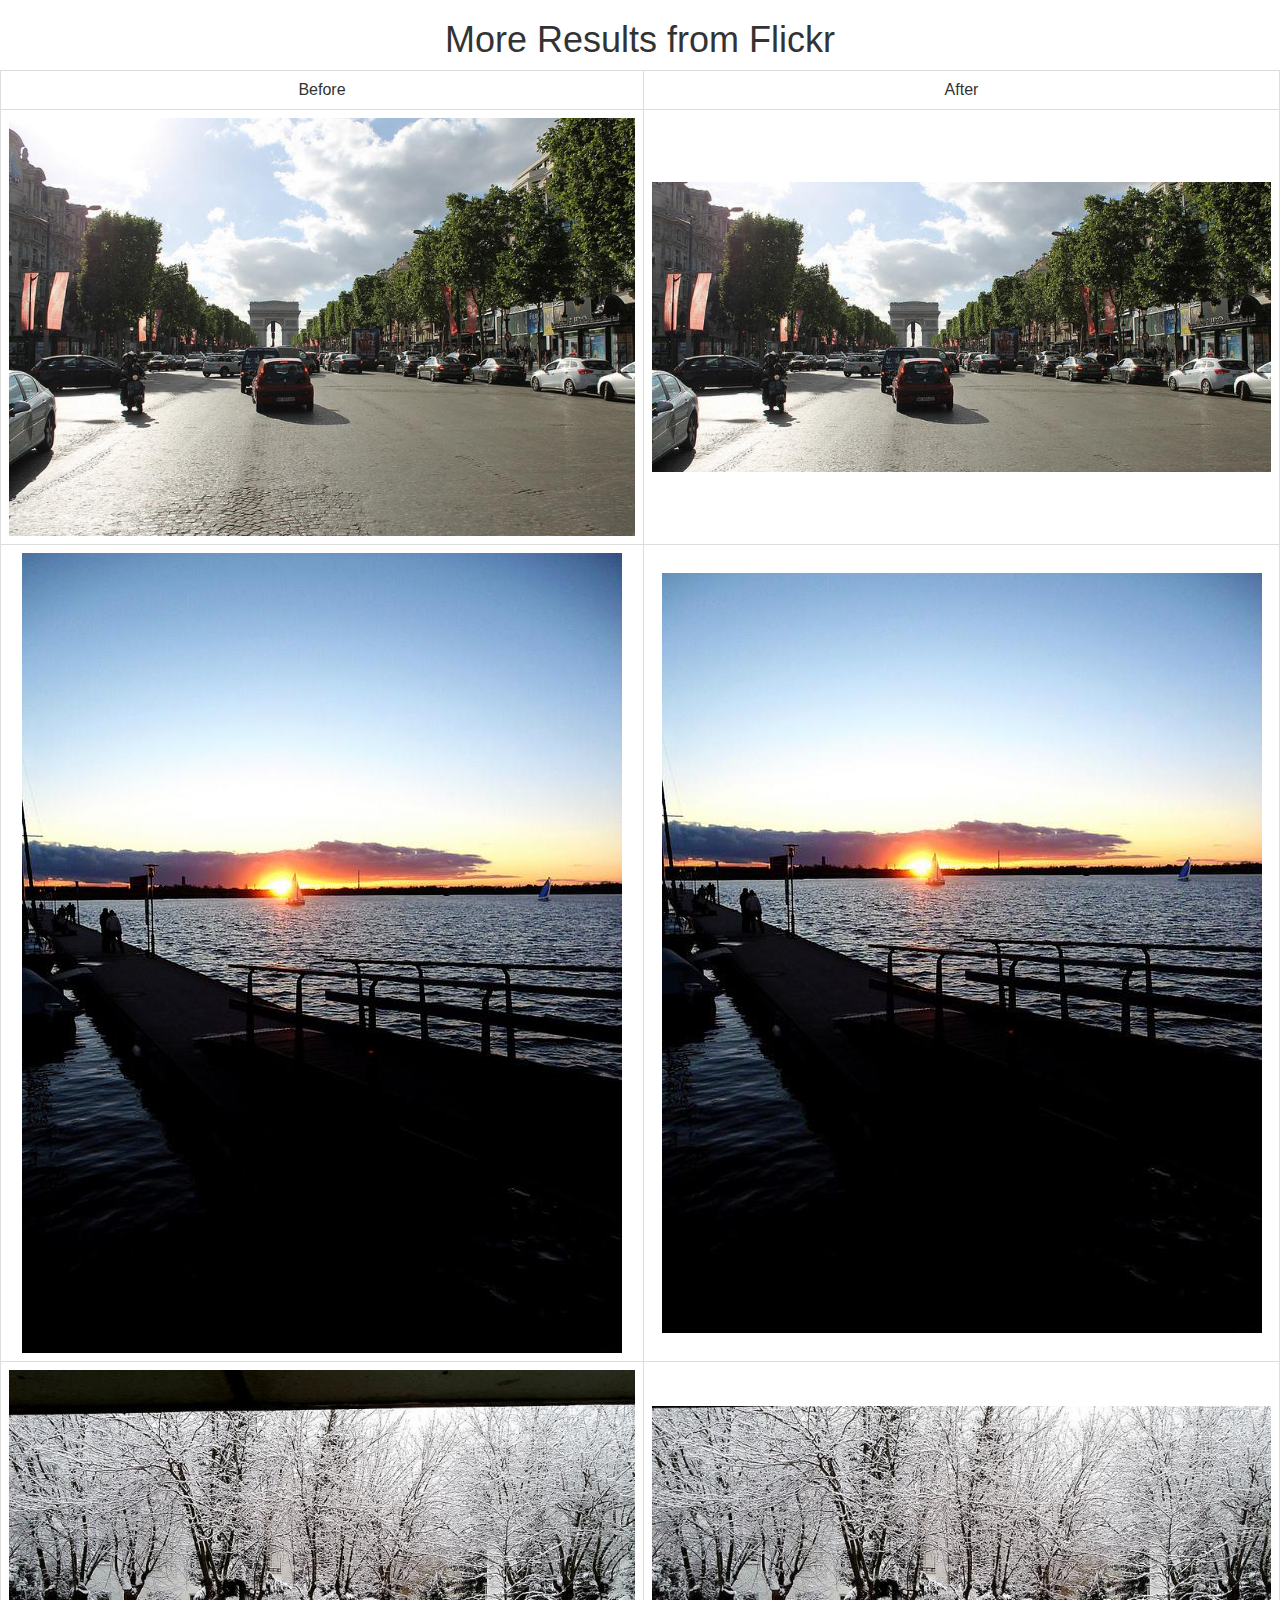
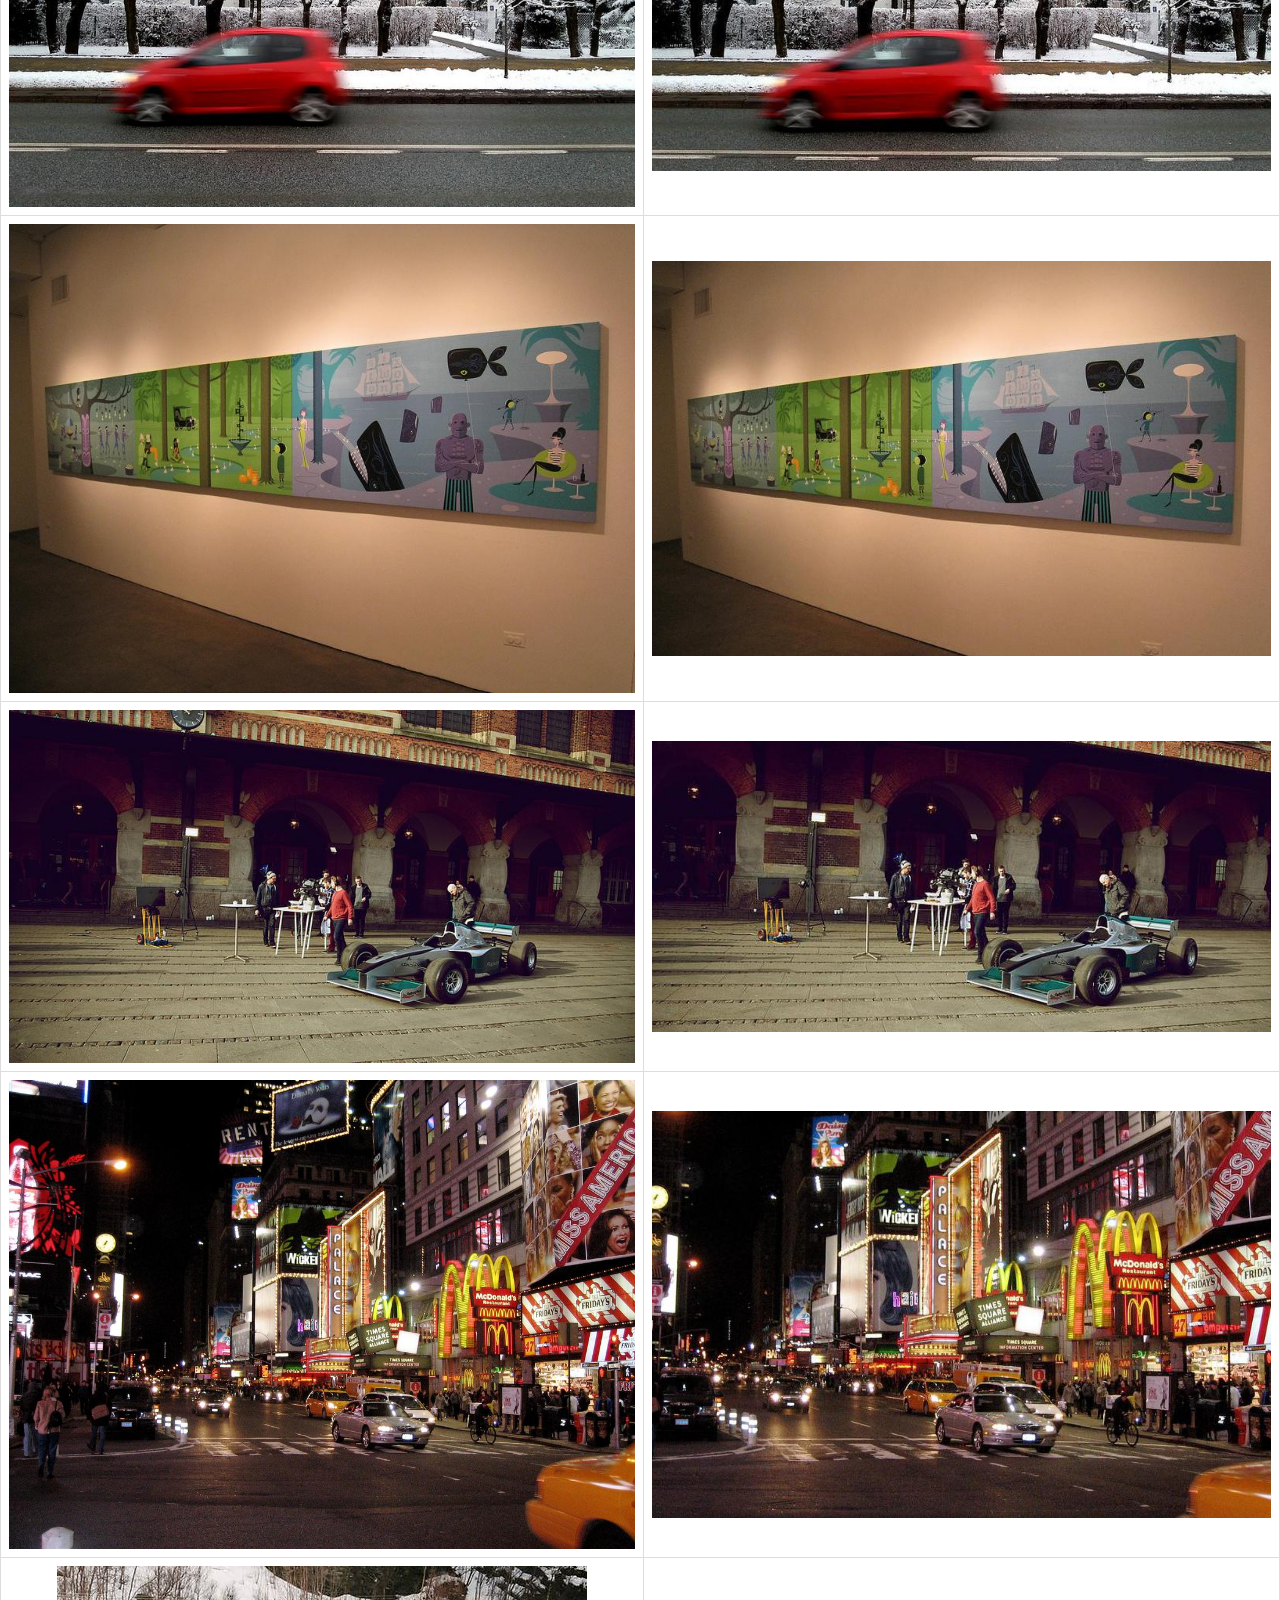
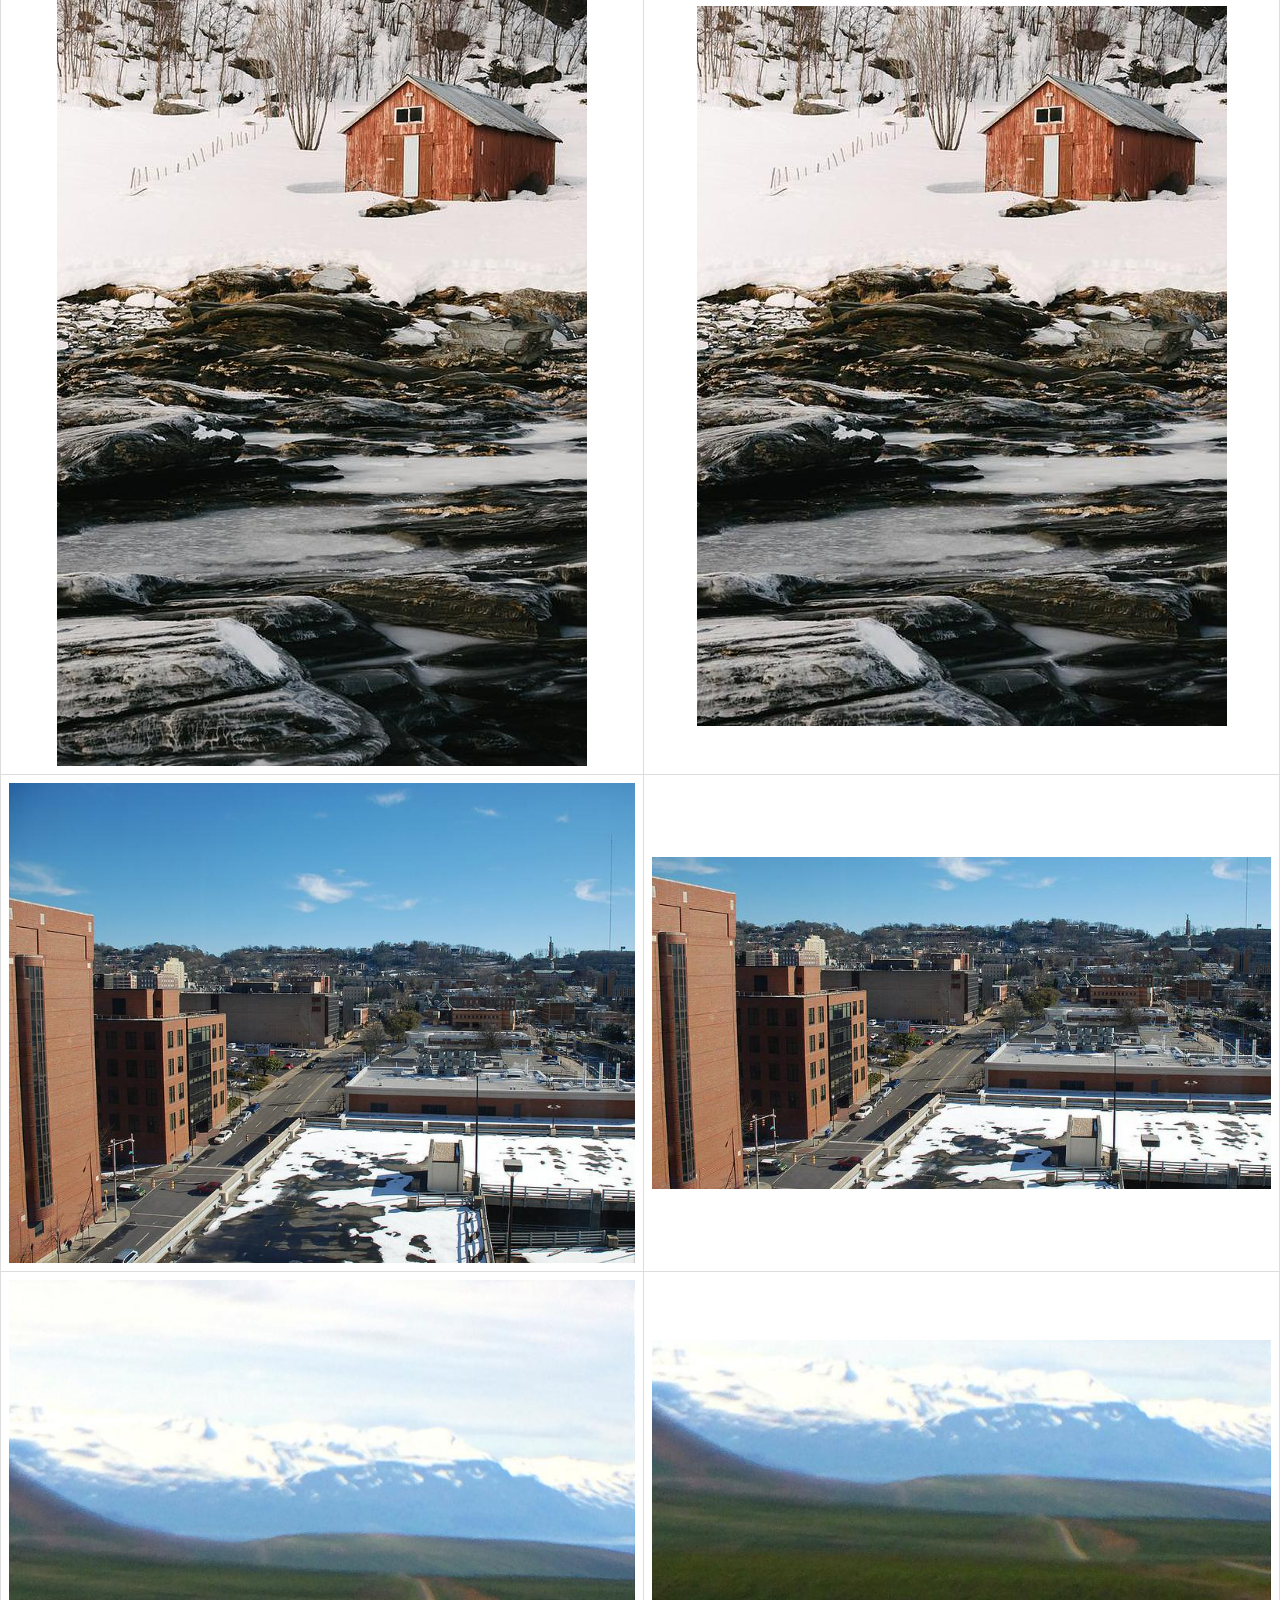
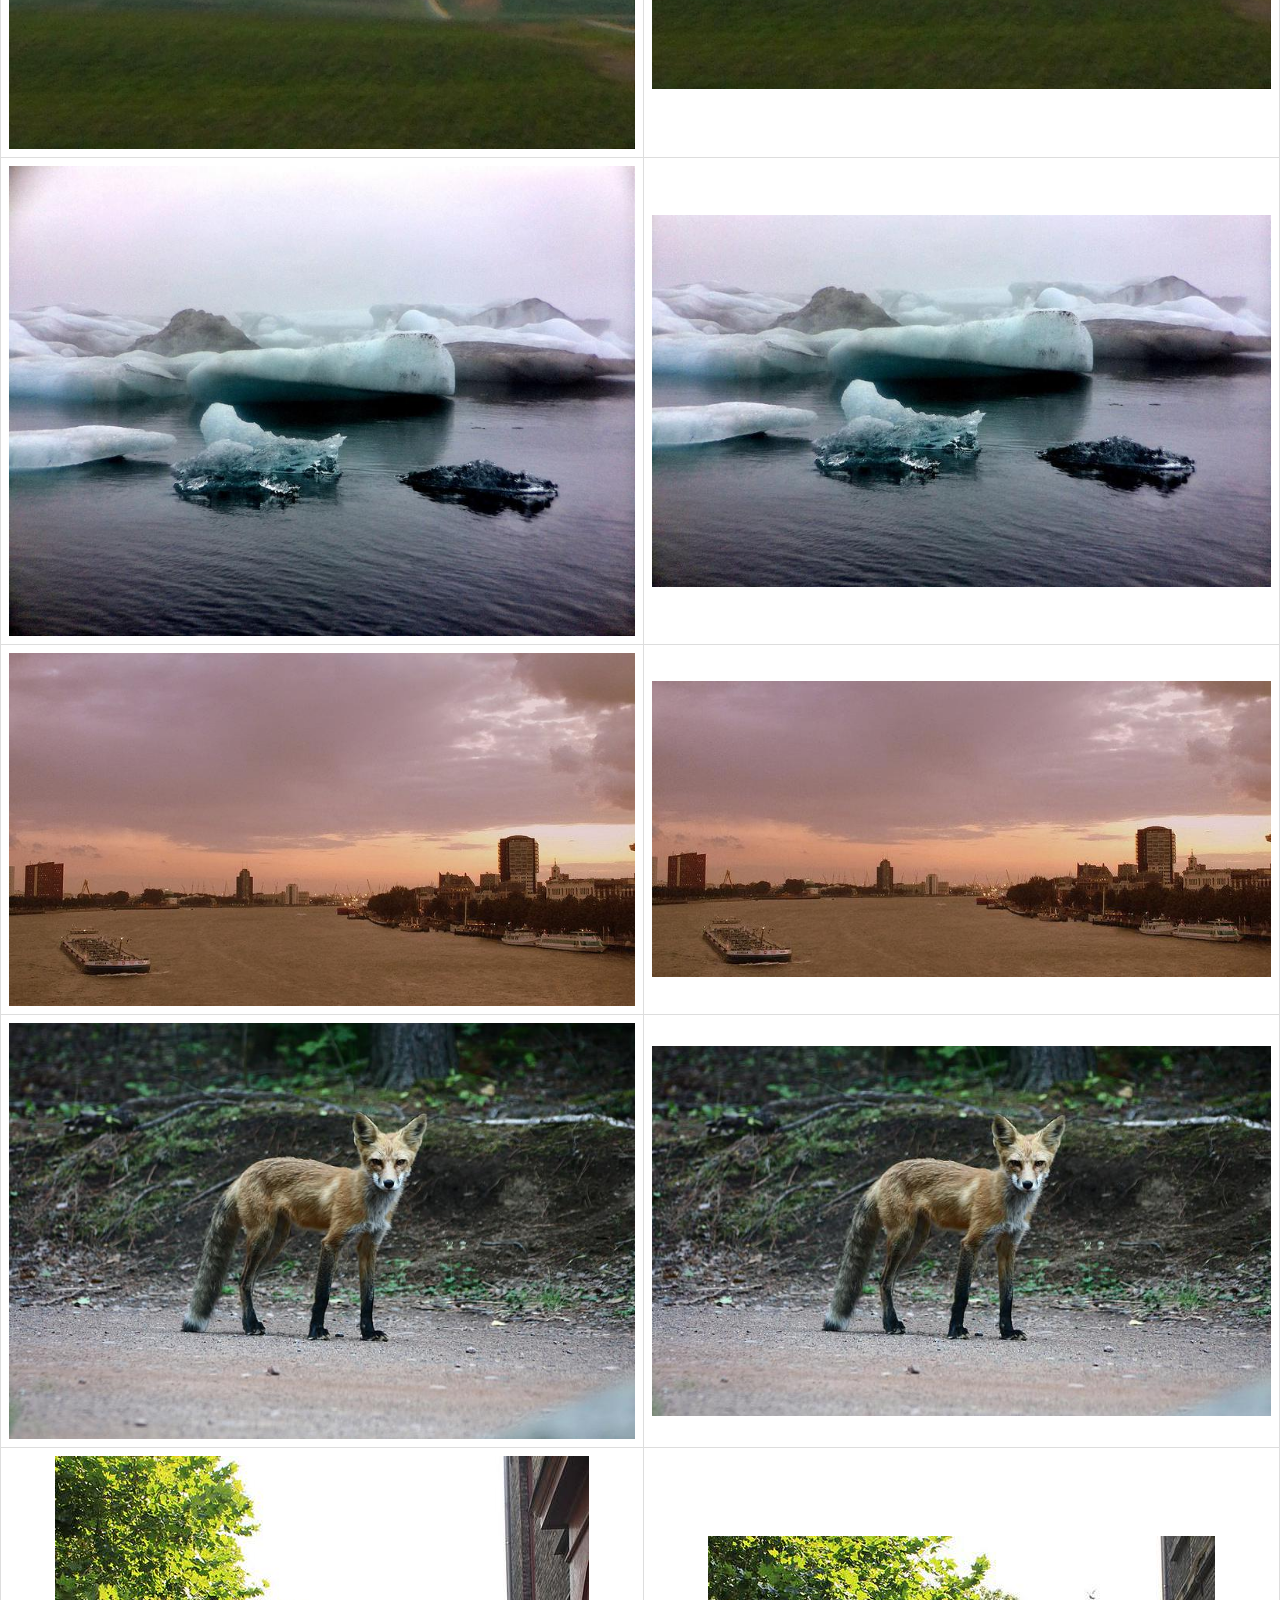
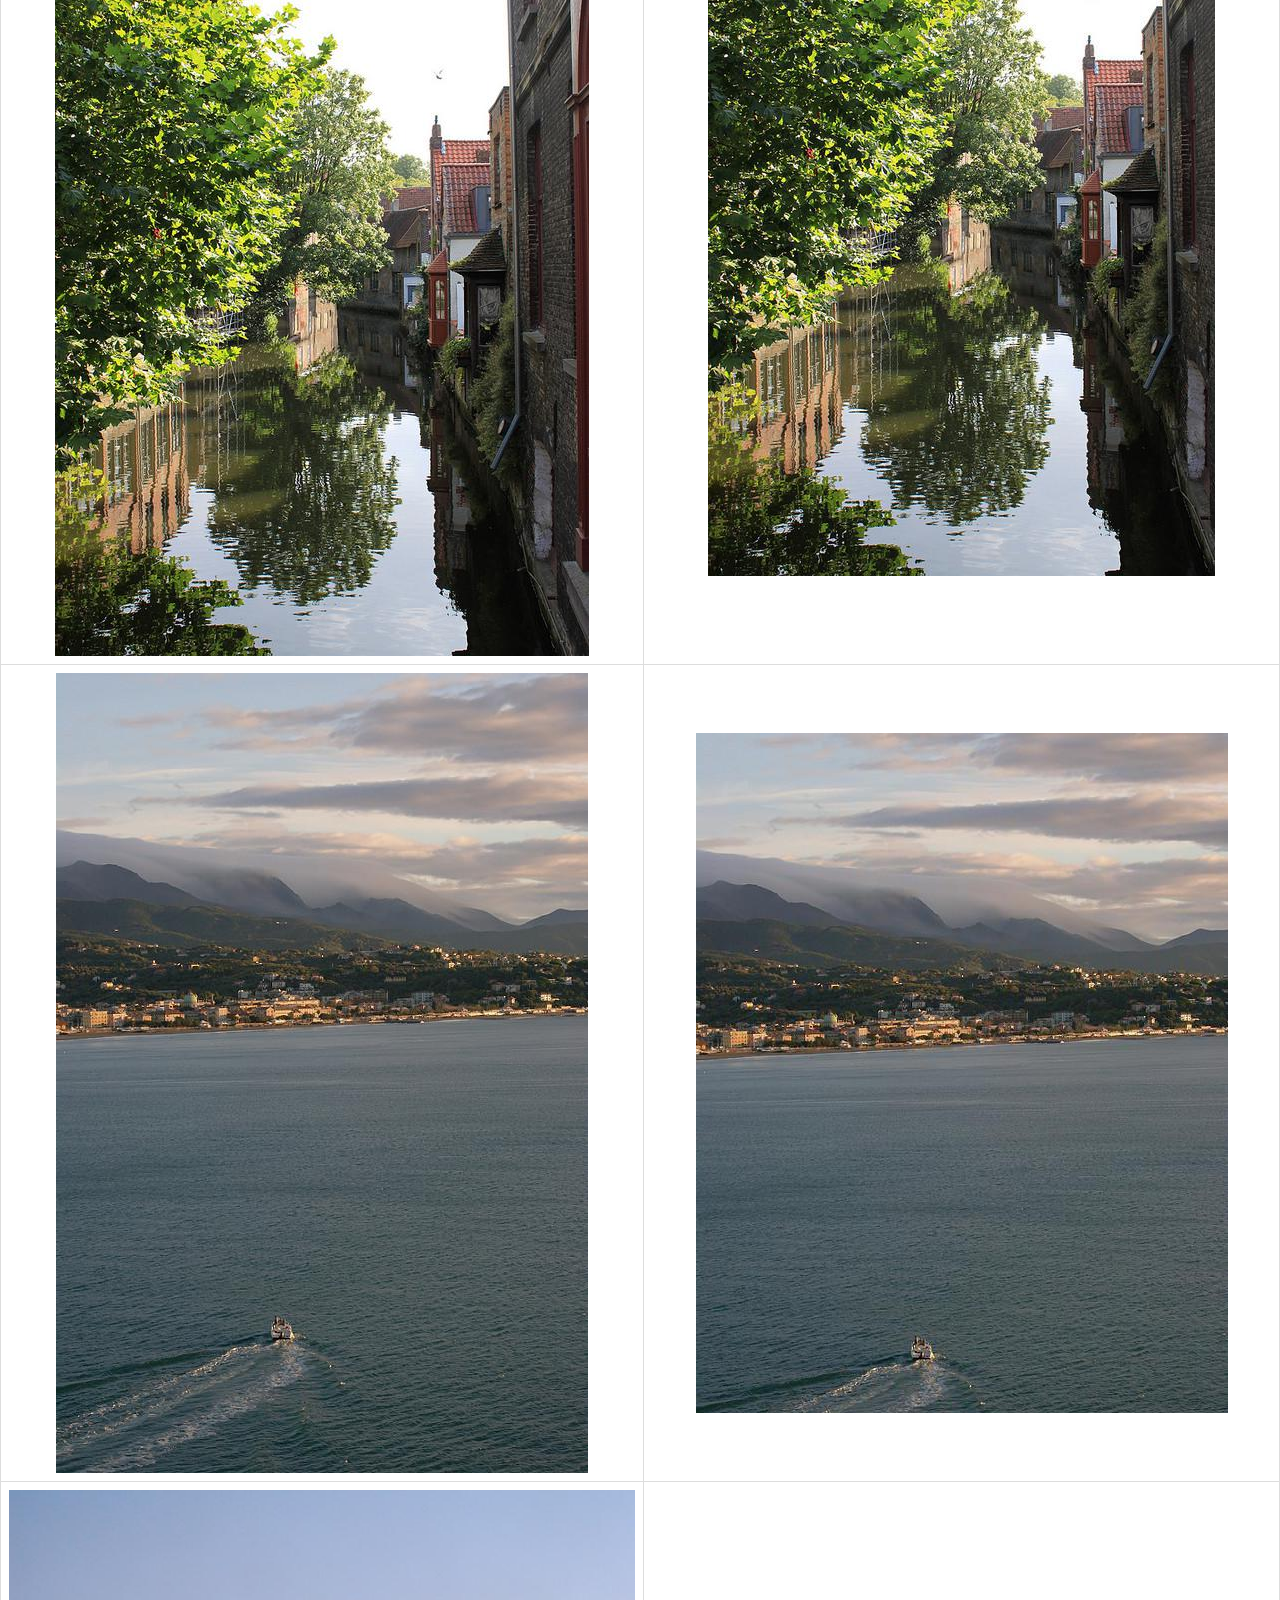
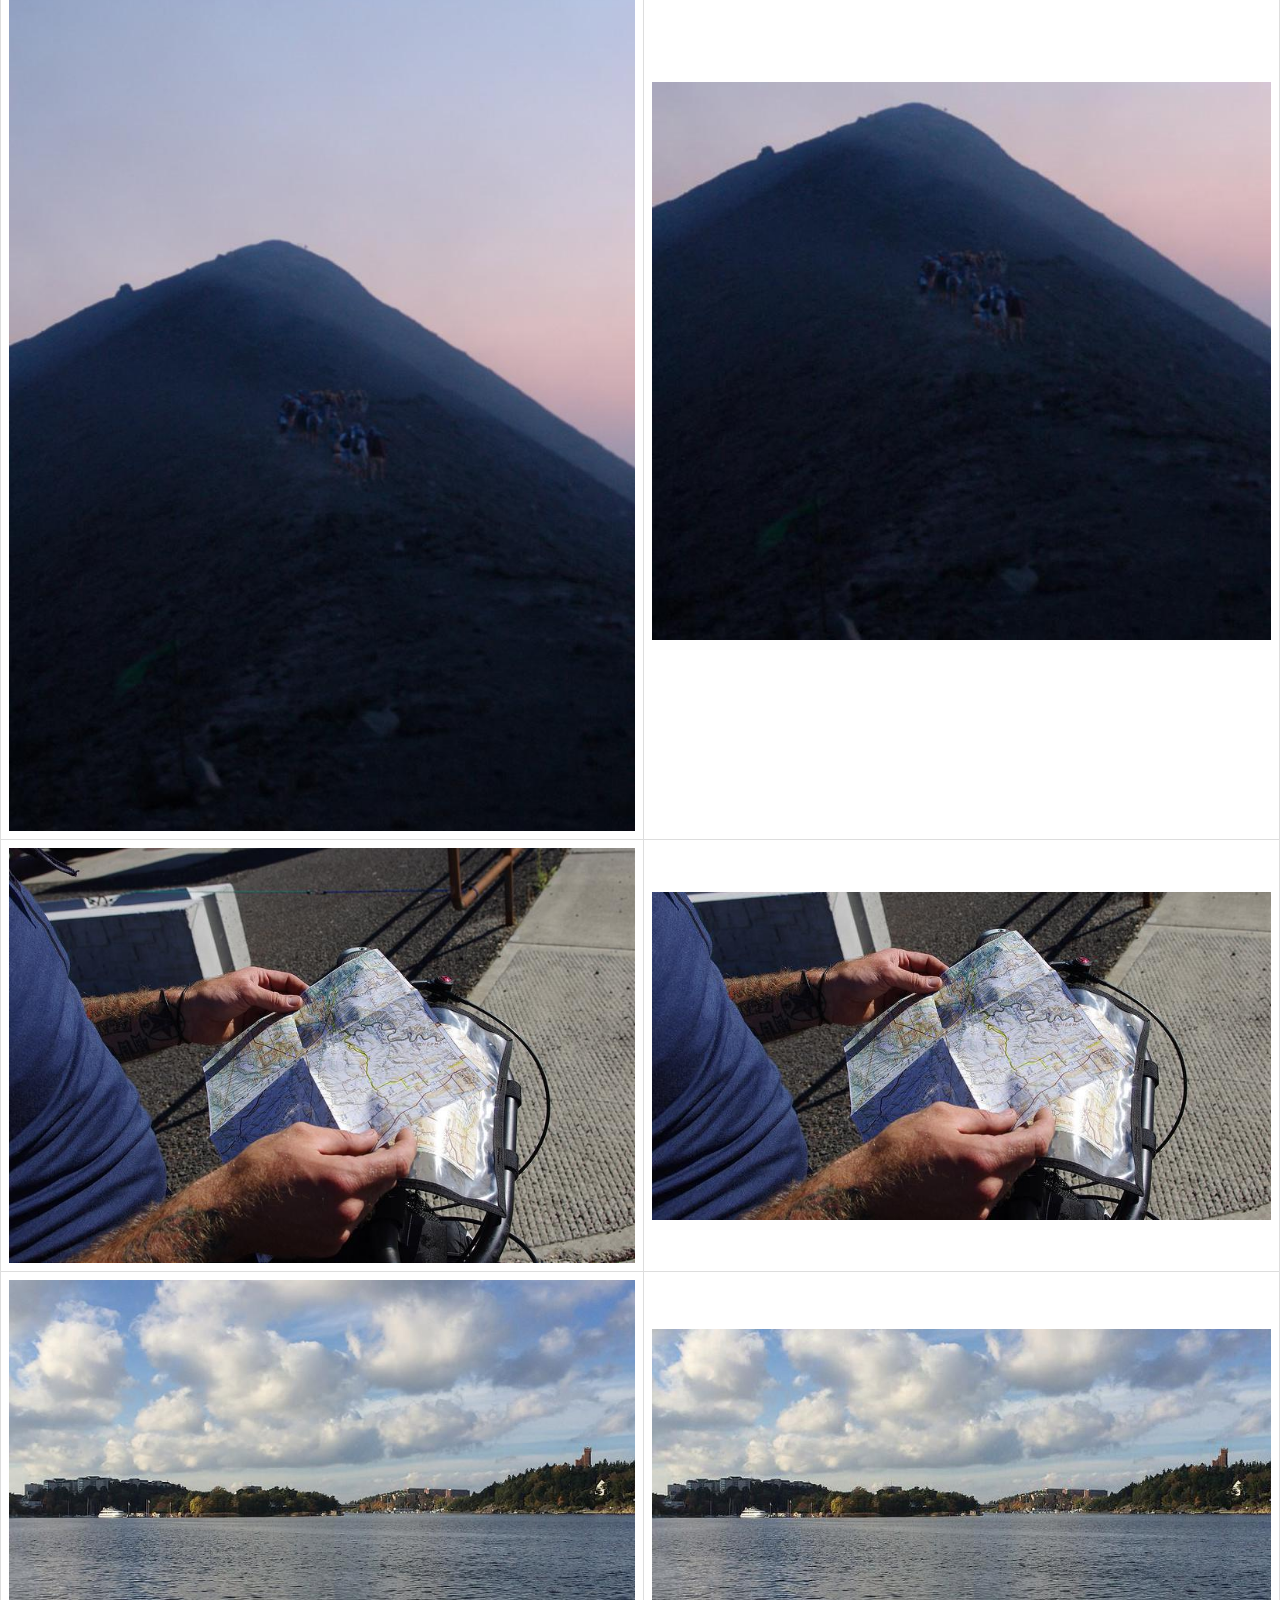
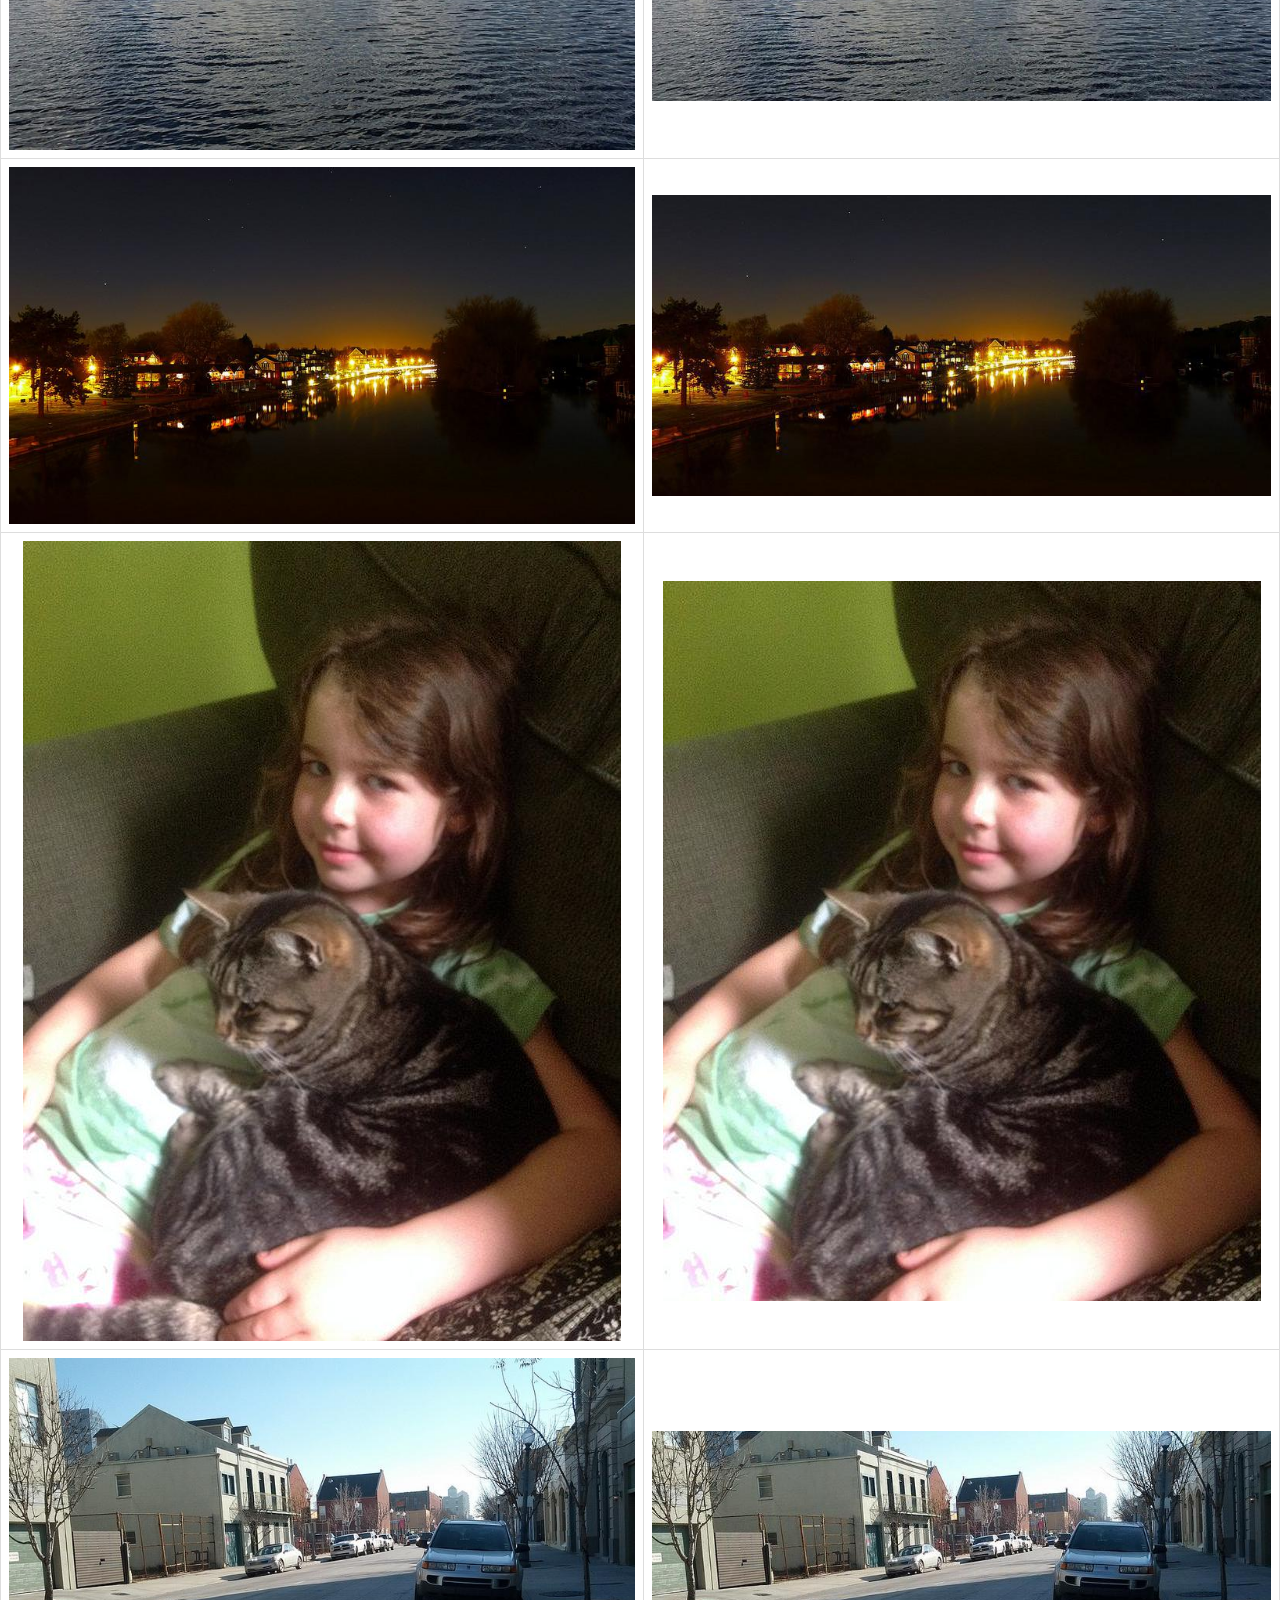
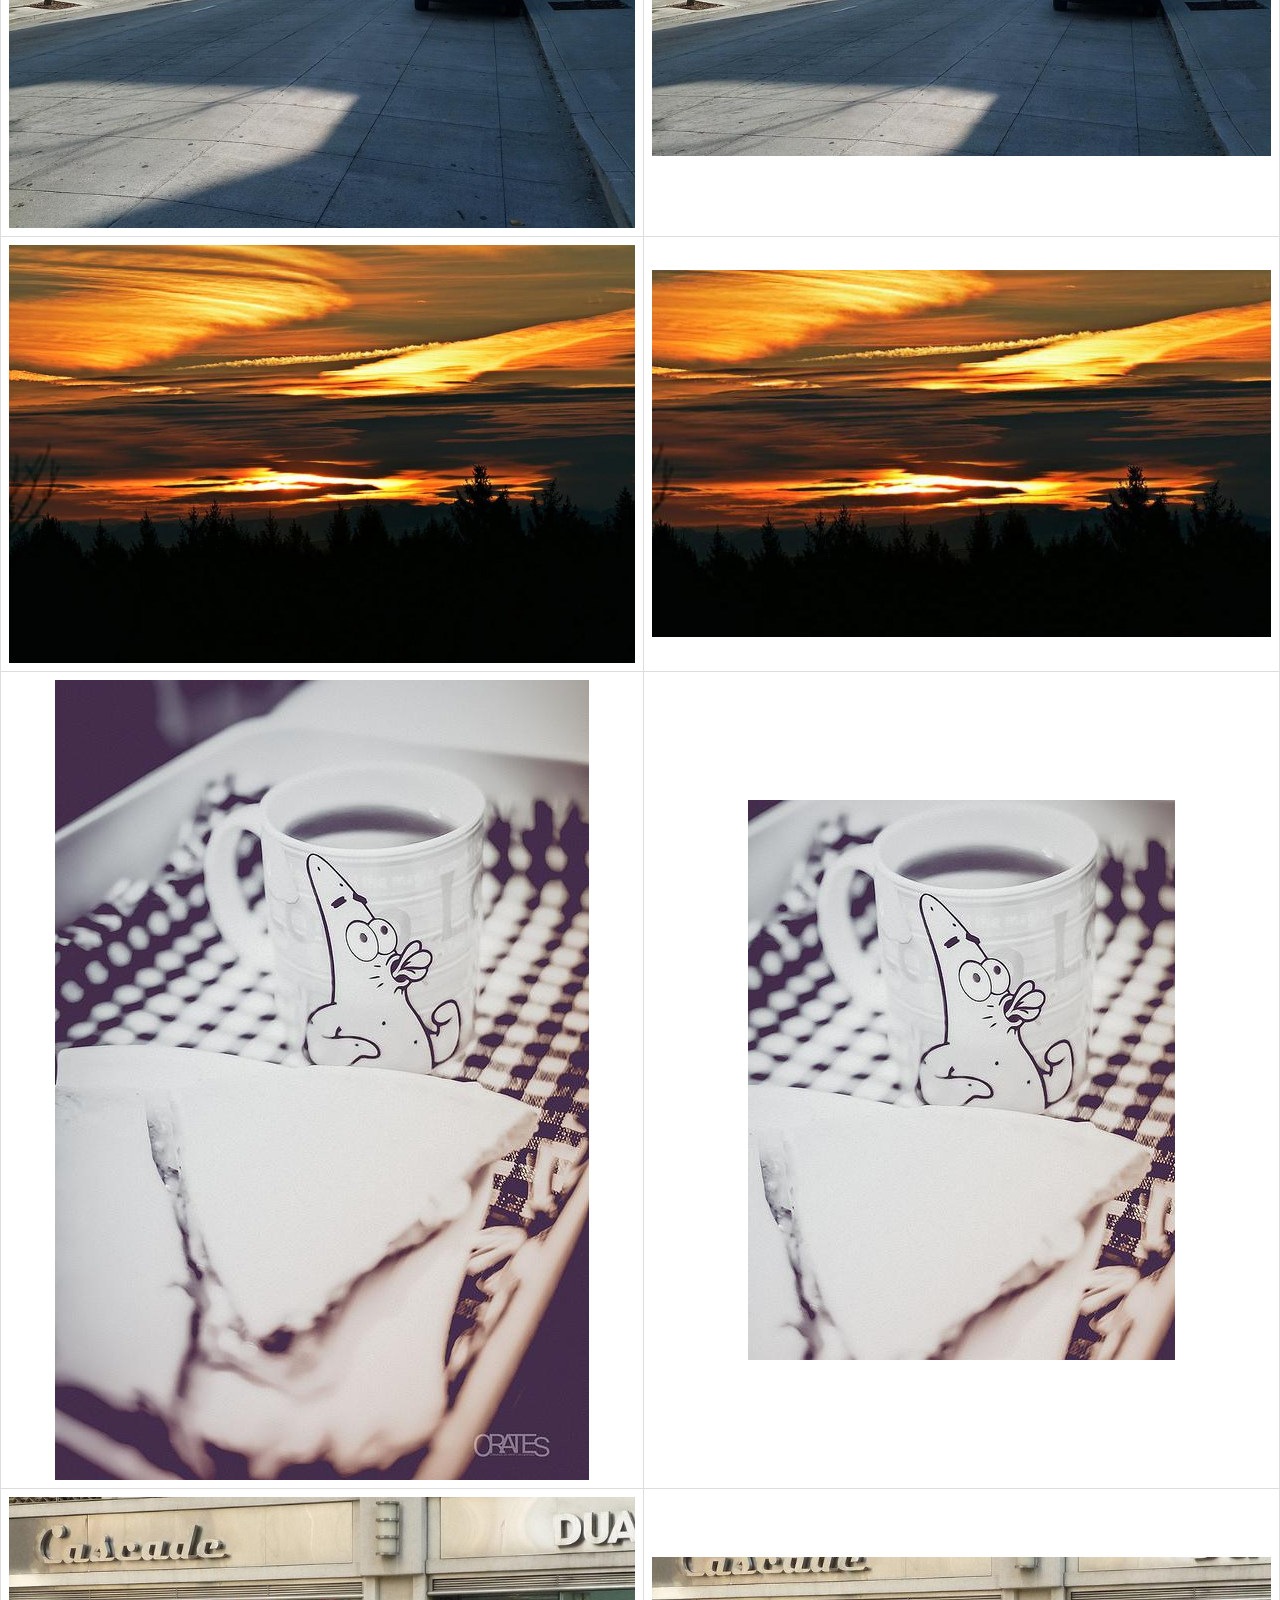
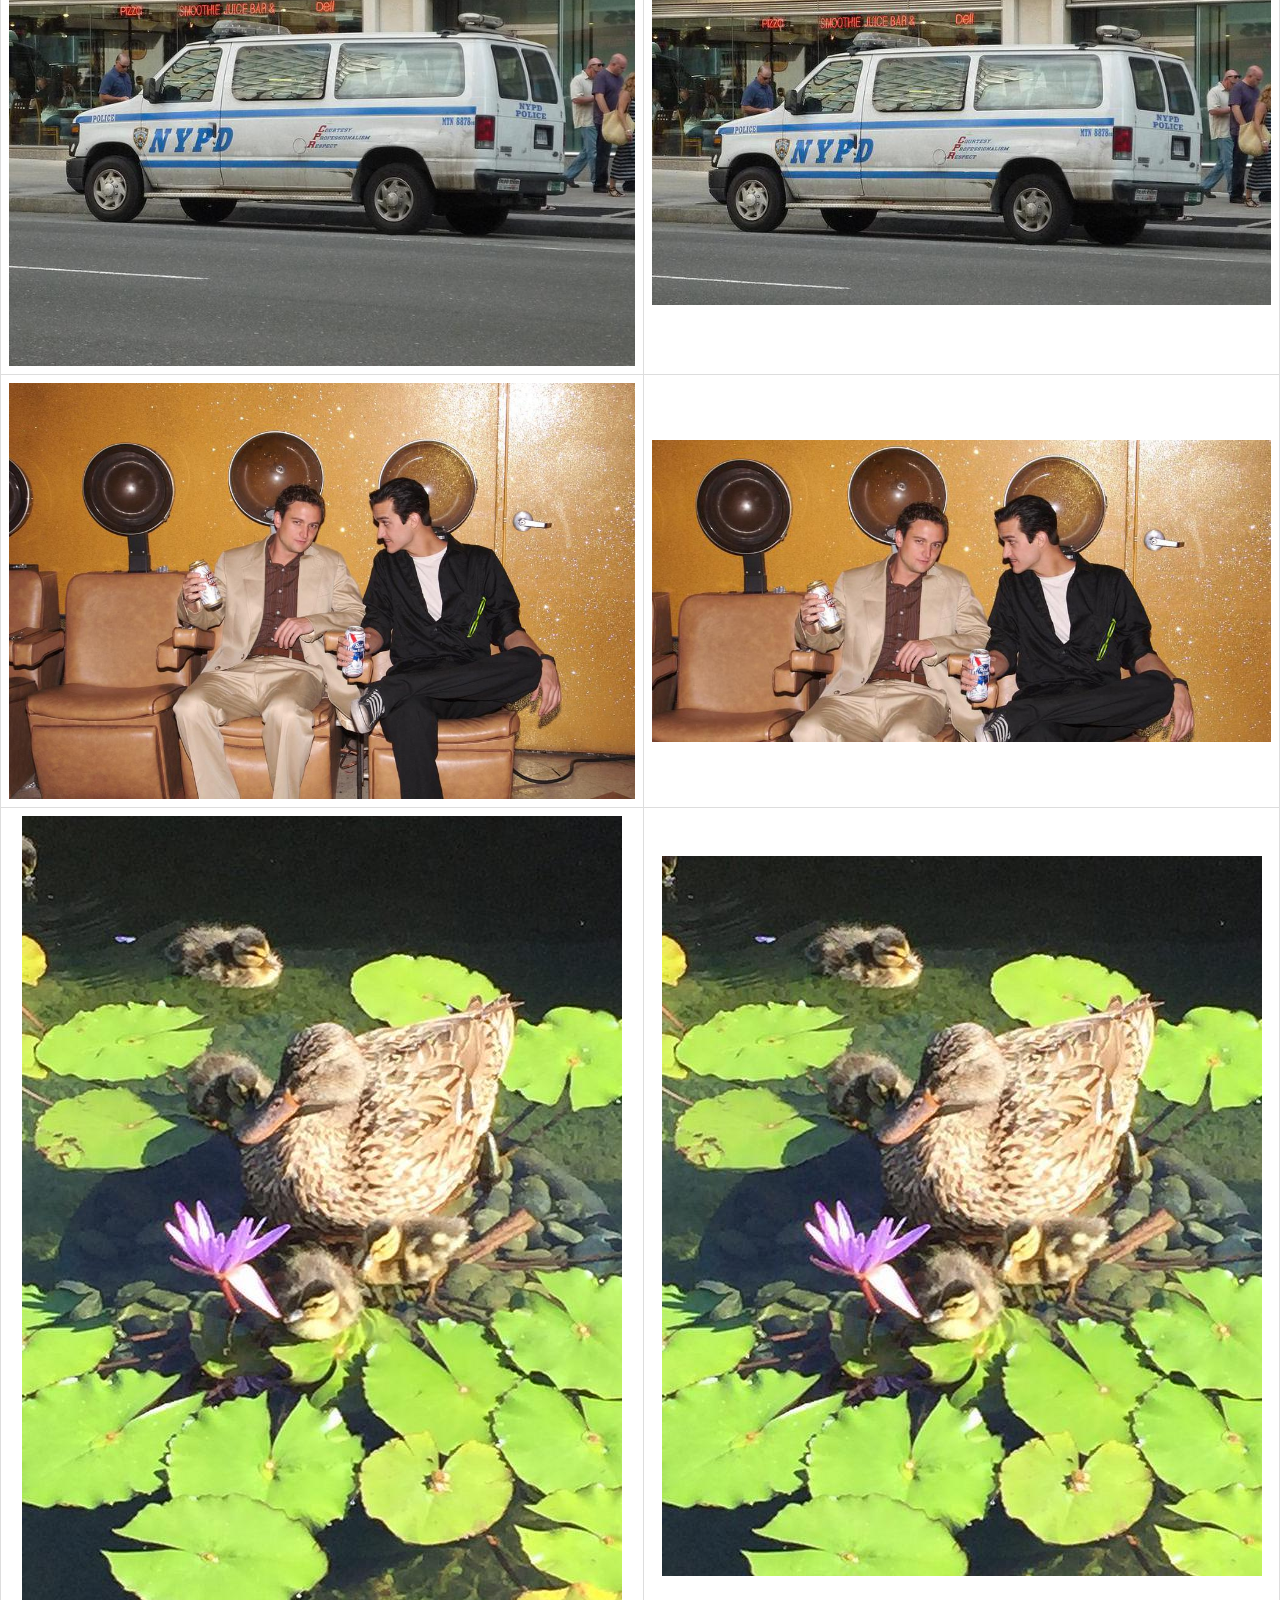
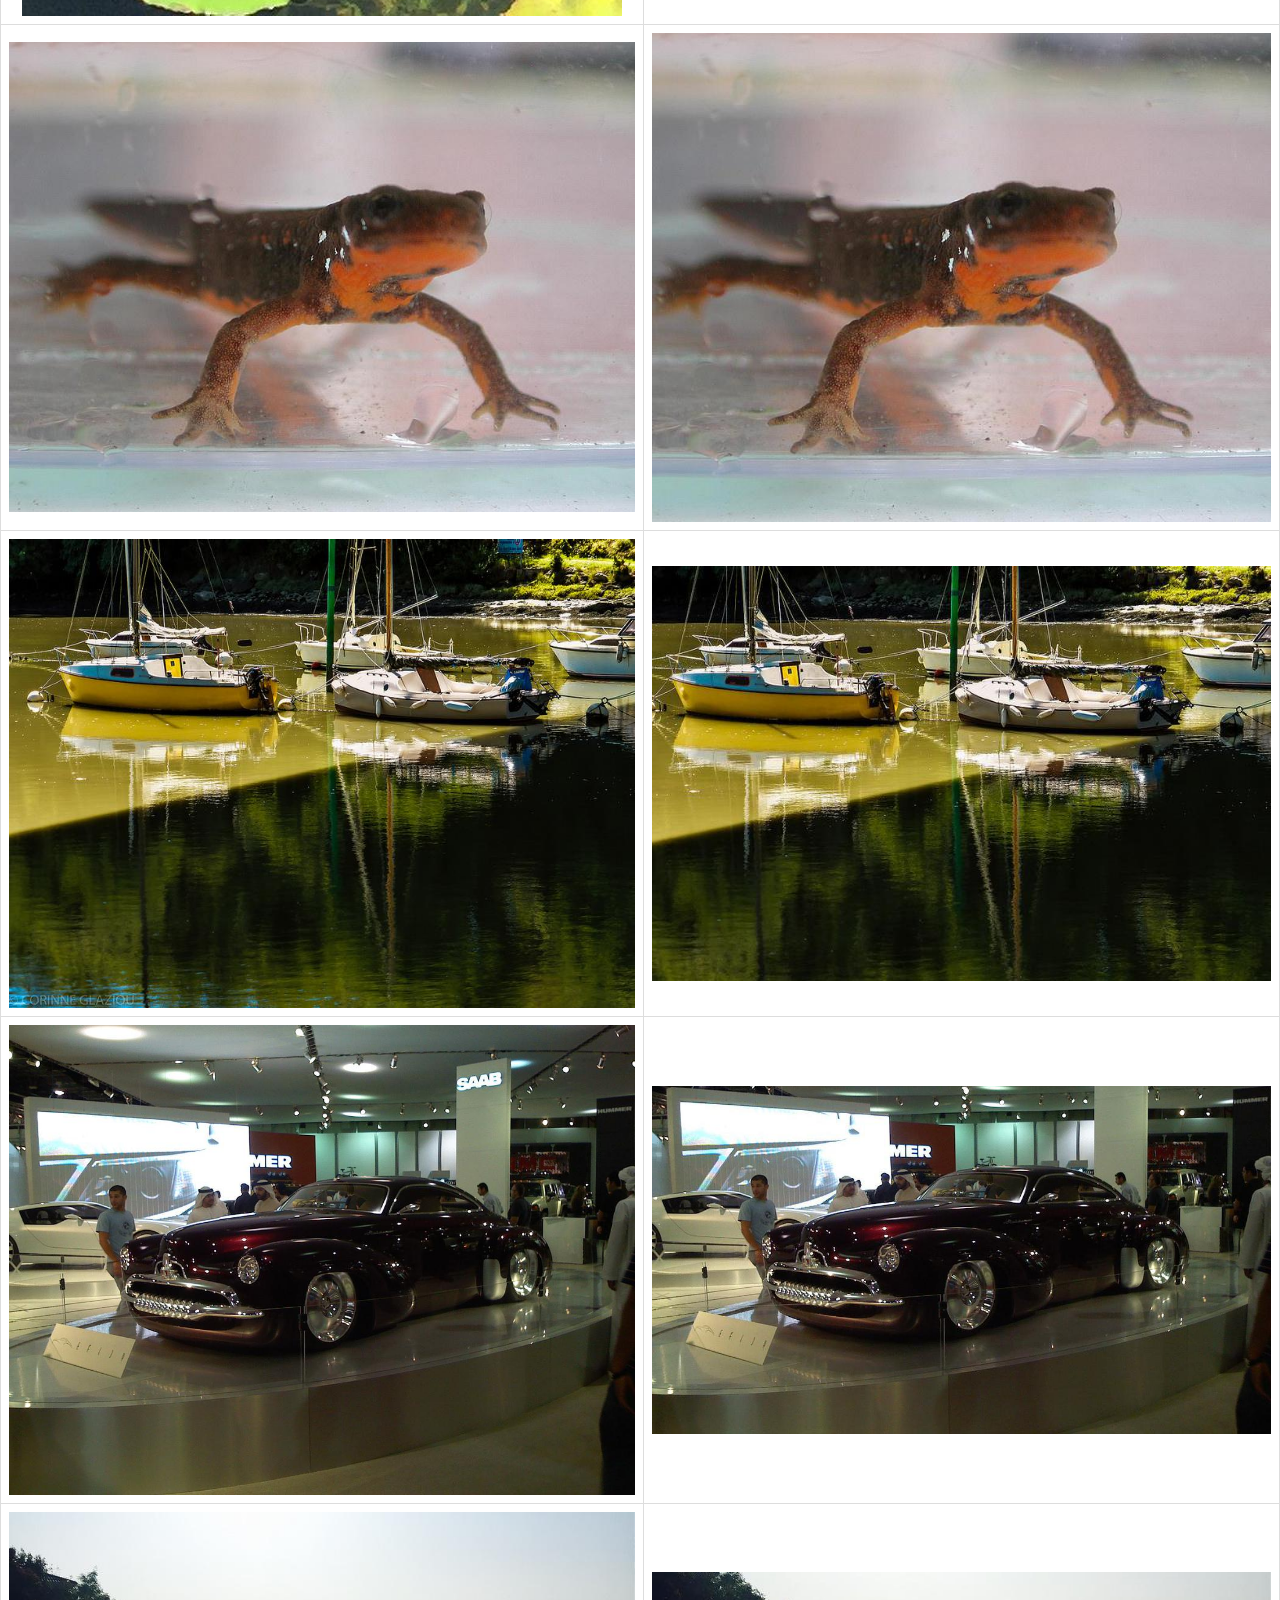
<file: comparision.html>
<html lang="en"><head><meta http-equiv="Content-Type" content="text/html; charset=UTF-8">
  <meta charset="utf-8">
    <meta http-equiv="X-UA-Compatible" content="IE=edge">
    <meta name="viewport" content="width=device-width, initial-scale=1">
  <title>More Results from Flickr</title>

  <!-- bootstrap -->
  <link rel="stylesheet" href="css/bootstrap.css">
  <link rel="stylesheet" href="css/center.css">
</head>

<body>

<div class="centered">
  <h1>More Results from Flickr</h1>
</div>

<table class="table table-bordered">
  <tr>
    <td>
      Before
    </td>
    <td>
      After
    </td>
  </tr>

  
<tr>
  <td class="vertical-center">
    <img src="Flickr/before/10598232615_dd407dff97_c.jpg" class="img-responsive center-block">
  </td>
  <td class="vertical-center">
    <img src="Flickr/after/10598232615_dd407dff97_c.jpg" class="img-responsive center-block">
  </td>
</tr>


<tr>
  <td class="vertical-center">
    <img src="Flickr/before/10765458356_7bbbb4e1d2_c.jpg" class="img-responsive center-block">
  </td>
  <td class="vertical-center">
    <img src="Flickr/after/10765458356_7bbbb4e1d2_c.jpg" class="img-responsive center-block">
  </td>
</tr>


<tr>
  <td class="vertical-center">
    <img src="Flickr/before/11978346203_8c63a8f34e_c.jpg" class="img-responsive center-block">
  </td>
  <td class="vertical-center">
    <img src="Flickr/after/11978346203_8c63a8f34e_c.jpg" class="img-responsive center-block">
  </td>
</tr>


<tr>
  <td class="vertical-center">
    <img src="Flickr/before/12276579123_b6de16ca02_c.jpg" class="img-responsive center-block">
  </td>
  <td class="vertical-center">
    <img src="Flickr/after/12276579123_b6de16ca02_c.jpg" class="img-responsive center-block">
  </td>
</tr>


<tr>
  <td class="vertical-center">
    <img src="Flickr/before/13071839595_dc5977e585_c.jpg" class="img-responsive center-block">
  </td>
  <td class="vertical-center">
    <img src="Flickr/after/13071839595_dc5977e585_c.jpg" class="img-responsive center-block">
  </td>
</tr>


<tr>
  <td class="vertical-center">
    <img src="Flickr/before/1347575495_a15a137508_o.jpg" class="img-responsive center-block">
  </td>
  <td class="vertical-center">
    <img src="Flickr/after/1347575495_a15a137508_o.jpg" class="img-responsive center-block">
  </td>
</tr>


<tr>
  <td class="vertical-center">
    <img src="Flickr/before/14139164702_12ffb8c993_c.jpg" class="img-responsive center-block">
  </td>
  <td class="vertical-center">
    <img src="Flickr/after/14139164702_12ffb8c993_c.jpg" class="img-responsive center-block">
  </td>
</tr>


<tr>
  <td class="vertical-center">
    <img src="Flickr/before/14309649611_42eb6eac80_c.jpg" class="img-responsive center-block">
  </td>
  <td class="vertical-center">
    <img src="Flickr/after/14309649611_42eb6eac80_c.jpg" class="img-responsive center-block">
  </td>
</tr>


<tr>
  <td class="vertical-center">
    <img src="Flickr/before/14373990807_4ba6cfa7c2_c.jpg" class="img-responsive center-block">
  </td>
  <td class="vertical-center">
    <img src="Flickr/after/14373990807_4ba6cfa7c2_c.jpg" class="img-responsive center-block">
  </td>
</tr>


<tr>
  <td class="vertical-center">
    <img src="Flickr/before/14608268091_8b8a47d35e_c.jpg" class="img-responsive center-block">
  </td>
  <td class="vertical-center">
    <img src="Flickr/after/14608268091_8b8a47d35e_c.jpg" class="img-responsive center-block">
  </td>
</tr>


<tr>
  <td class="vertical-center">
    <img src="Flickr/before/14972066772_e4c22056b4_c.jpg" class="img-responsive center-block">
  </td>
  <td class="vertical-center">
    <img src="Flickr/after/14972066772_e4c22056b4_c.jpg" class="img-responsive center-block">
  </td>
</tr>


<tr>
  <td class="vertical-center">
    <img src="Flickr/before/15008159818_883cae6852_c.jpg" class="img-responsive center-block">
  </td>
  <td class="vertical-center">
    <img src="Flickr/after/15008159818_883cae6852_c.jpg" class="img-responsive center-block">
  </td>
</tr>


<tr>
  <td class="vertical-center">
    <img src="Flickr/before/15137530922_b9462b9cd9_c.jpg" class="img-responsive center-block">
  </td>
  <td class="vertical-center">
    <img src="Flickr/after/15137530922_b9462b9cd9_c.jpg" class="img-responsive center-block">
  </td>
</tr>


<tr>
  <td class="vertical-center">
    <img src="Flickr/before/15161716774_41b50e0d73_c.jpg" class="img-responsive center-block">
  </td>
  <td class="vertical-center">
    <img src="Flickr/after/15161716774_41b50e0d73_c.jpg" class="img-responsive center-block">
  </td>
</tr>


<tr>
  <td class="vertical-center">
    <img src="Flickr/before/1516190930_c7fc4cb39c_b.jpg" class="img-responsive center-block">
  </td>
  <td class="vertical-center">
    <img src="Flickr/after/1516190930_c7fc4cb39c_b.jpg" class="img-responsive center-block">
  </td>
</tr>


<tr>
  <td class="vertical-center">
    <img src="Flickr/before/15173889880_15279495d4_c.jpg" class="img-responsive center-block">
  </td>
  <td class="vertical-center">
    <img src="Flickr/after/15173889880_15279495d4_c.jpg" class="img-responsive center-block">
  </td>
</tr>


<tr>
  <td class="vertical-center">
    <img src="Flickr/before/15364035210_4b35691e73_c.jpg" class="img-responsive center-block">
  </td>
  <td class="vertical-center">
    <img src="Flickr/after/15364035210_4b35691e73_c.jpg" class="img-responsive center-block">
  </td>
</tr>


<tr>
  <td class="vertical-center">
    <img src="Flickr/before/15387321983_4db4ebc38c_c.jpg" class="img-responsive center-block">
  </td>
  <td class="vertical-center">
    <img src="Flickr/after/15387321983_4db4ebc38c_c.jpg" class="img-responsive center-block">
  </td>
</tr>


<tr>
  <td class="vertical-center">
    <img src="Flickr/before/15604716778_e20489efb5_c.jpg" class="img-responsive center-block">
  </td>
  <td class="vertical-center">
    <img src="Flickr/after/15604716778_e20489efb5_c.jpg" class="img-responsive center-block">
  </td>
</tr>


<tr>
  <td class="vertical-center">
    <img src="Flickr/before/15747766454_c44ac18783_c.jpg" class="img-responsive center-block">
  </td>
  <td class="vertical-center">
    <img src="Flickr/after/15747766454_c44ac18783_c.jpg" class="img-responsive center-block">
  </td>
</tr>


<tr>
  <td class="vertical-center">
    <img src="Flickr/before/16289018812_bcab1dfff6_c.jpg" class="img-responsive center-block">
  </td>
  <td class="vertical-center">
    <img src="Flickr/after/16289018812_bcab1dfff6_c.jpg" class="img-responsive center-block">
  </td>
</tr>


<tr>
  <td class="vertical-center">
    <img src="Flickr/before/16569865263_37a149b163_c.jpg" class="img-responsive center-block">
  </td>
  <td class="vertical-center">
    <img src="Flickr/after/16569865263_37a149b163_c.jpg" class="img-responsive center-block">
  </td>
</tr>


<tr>
  <td class="vertical-center">
    <img src="Flickr/before/17566672810_d645ef4018_c.jpg" class="img-responsive center-block">
  </td>
  <td class="vertical-center">
    <img src="Flickr/after/17566672810_d645ef4018_c.jpg" class="img-responsive center-block">
  </td>
</tr>


<tr>
  <td class="vertical-center">
    <img src="Flickr/before/1849556624_fe7ccb917b_b.jpg" class="img-responsive center-block">
  </td>
  <td class="vertical-center">
    <img src="Flickr/after/1849556624_fe7ccb917b_b.jpg" class="img-responsive center-block">
  </td>
</tr>


<tr>
  <td class="vertical-center">
    <img src="Flickr/before/19021734563_a4391bebd0_c.jpg" class="img-responsive center-block">
  </td>
  <td class="vertical-center">
    <img src="Flickr/after/19021734563_a4391bebd0_c.jpg" class="img-responsive center-block">
  </td>
</tr>


<tr>
  <td class="vertical-center">
    <img src="Flickr/before/19784931422_5eed1ca091_c.jpg" class="img-responsive center-block">
  </td>
  <td class="vertical-center">
    <img src="Flickr/after/19784931422_5eed1ca091_c.jpg" class="img-responsive center-block">
  </td>
</tr>


<tr>
  <td class="vertical-center">
    <img src="Flickr/before/20033485558_868b8515db_c.jpg" class="img-responsive center-block">
  </td>
  <td class="vertical-center">
    <img src="Flickr/after/20033485558_868b8515db_c.jpg" class="img-responsive center-block">
  </td>
</tr>


<tr>
  <td class="vertical-center">
    <img src="Flickr/before/2031554795_7651951aa9_b.jpg" class="img-responsive center-block">
  </td>
  <td class="vertical-center">
    <img src="Flickr/after/2031554795_7651951aa9_b.jpg" class="img-responsive center-block">
  </td>
</tr>


<tr>
  <td class="vertical-center">
    <img src="Flickr/before/21887809382_3724afa2d2_c.jpg" class="img-responsive center-block">
  </td>
  <td class="vertical-center">
    <img src="Flickr/after/21887809382_3724afa2d2_c.jpg" class="img-responsive center-block">
  </td>
</tr>


<tr>
  <td class="vertical-center">
    <img src="Flickr/before/22093736505_10d5efac6e_c.jpg" class="img-responsive center-block">
  </td>
  <td class="vertical-center">
    <img src="Flickr/after/22093736505_10d5efac6e_c.jpg" class="img-responsive center-block">
  </td>
</tr>


<tr>
  <td class="vertical-center">
    <img src="Flickr/before/22369223203_6aee81471b_c.jpg" class="img-responsive center-block">
  </td>
  <td class="vertical-center">
    <img src="Flickr/after/22369223203_6aee81471b_c.jpg" class="img-responsive center-block">
  </td>
</tr>


<tr>
  <td class="vertical-center">
    <img src="Flickr/before/2250029763_59f61096d8_o.jpg" class="img-responsive center-block">
  </td>
  <td class="vertical-center">
    <img src="Flickr/after/2250029763_59f61096d8_o.jpg" class="img-responsive center-block">
  </td>
</tr>


<tr>
  <td class="vertical-center">
    <img src="Flickr/before/22531710197_6eb71ef7b3_c.jpg" class="img-responsive center-block">
  </td>
  <td class="vertical-center">
    <img src="Flickr/after/22531710197_6eb71ef7b3_c.jpg" class="img-responsive center-block">
  </td>
</tr>


<tr>
  <td class="vertical-center">
    <img src="Flickr/before/22648075619_87d39c4405_c.jpg" class="img-responsive center-block">
  </td>
  <td class="vertical-center">
    <img src="Flickr/after/22648075619_87d39c4405_c.jpg" class="img-responsive center-block">
  </td>
</tr>


<tr>
  <td class="vertical-center">
    <img src="Flickr/before/2271644237_8777931787_b.jpg" class="img-responsive center-block">
  </td>
  <td class="vertical-center">
    <img src="Flickr/after/2271644237_8777931787_b.jpg" class="img-responsive center-block">
  </td>
</tr>


<tr>
  <td class="vertical-center">
    <img src="Flickr/before/22883293679_2197e01f0e_c.jpg" class="img-responsive center-block">
  </td>
  <td class="vertical-center">
    <img src="Flickr/after/22883293679_2197e01f0e_c.jpg" class="img-responsive center-block">
  </td>
</tr>


<tr>
  <td class="vertical-center">
    <img src="Flickr/before/22889017612_773f95ff05_c.jpg" class="img-responsive center-block">
  </td>
  <td class="vertical-center">
    <img src="Flickr/after/22889017612_773f95ff05_c.jpg" class="img-responsive center-block">
  </td>
</tr>


<tr>
  <td class="vertical-center">
    <img src="Flickr/before/23131646942_2460fd031a_c.jpg" class="img-responsive center-block">
  </td>
  <td class="vertical-center">
    <img src="Flickr/after/23131646942_2460fd031a_c.jpg" class="img-responsive center-block">
  </td>
</tr>


<tr>
  <td class="vertical-center">
    <img src="Flickr/before/23325240806_98d1b79be1_c.jpg" class="img-responsive center-block">
  </td>
  <td class="vertical-center">
    <img src="Flickr/after/23325240806_98d1b79be1_c.jpg" class="img-responsive center-block">
  </td>
</tr>


<tr>
  <td class="vertical-center">
    <img src="Flickr/before/2366903269_503dab4814_b.jpg" class="img-responsive center-block">
  </td>
  <td class="vertical-center">
    <img src="Flickr/after/2366903269_503dab4814_b.jpg" class="img-responsive center-block">
  </td>
</tr>


<tr>
  <td class="vertical-center">
    <img src="Flickr/before/2667951742_9d339d07e1_o.jpg" class="img-responsive center-block">
  </td>
  <td class="vertical-center">
    <img src="Flickr/after/2667951742_9d339d07e1_o.jpg" class="img-responsive center-block">
  </td>
</tr>


<tr>
  <td class="vertical-center">
    <img src="Flickr/before/2747380017_8fb3d0a7ff_o.jpg" class="img-responsive center-block">
  </td>
  <td class="vertical-center">
    <img src="Flickr/after/2747380017_8fb3d0a7ff_o.jpg" class="img-responsive center-block">
  </td>
</tr>


<tr>
  <td class="vertical-center">
    <img src="Flickr/before/2756522575_4f1fda2bc9_b.jpg" class="img-responsive center-block">
  </td>
  <td class="vertical-center">
    <img src="Flickr/after/2756522575_4f1fda2bc9_b.jpg" class="img-responsive center-block">
  </td>
</tr>


<tr>
  <td class="vertical-center">
    <img src="Flickr/before/2805897111_fb6ef61983_b.jpg" class="img-responsive center-block">
  </td>
  <td class="vertical-center">
    <img src="Flickr/after/2805897111_fb6ef61983_b.jpg" class="img-responsive center-block">
  </td>
</tr>


<tr>
  <td class="vertical-center">
    <img src="Flickr/before/2894528580_23758072c3_b.jpg" class="img-responsive center-block">
  </td>
  <td class="vertical-center">
    <img src="Flickr/after/2894528580_23758072c3_b.jpg" class="img-responsive center-block">
  </td>
</tr>


<tr>
  <td class="vertical-center">
    <img src="Flickr/before/2903041478_9ca96942e9_b.jpg" class="img-responsive center-block">
  </td>
  <td class="vertical-center">
    <img src="Flickr/after/2903041478_9ca96942e9_b.jpg" class="img-responsive center-block">
  </td>
</tr>


<tr>
  <td class="vertical-center">
    <img src="Flickr/before/3065677022_2c2f511c9b_b.jpg" class="img-responsive center-block">
  </td>
  <td class="vertical-center">
    <img src="Flickr/after/3065677022_2c2f511c9b_b.jpg" class="img-responsive center-block">
  </td>
</tr>


<tr>
  <td class="vertical-center">
    <img src="Flickr/before/3076693941_114ec51d8b_o.jpg" class="img-responsive center-block">
  </td>
  <td class="vertical-center">
    <img src="Flickr/after/3076693941_114ec51d8b_o.jpg" class="img-responsive center-block">
  </td>
</tr>


<tr>
  <td class="vertical-center">
    <img src="Flickr/before/317480749_328fee973d_b.jpg" class="img-responsive center-block">
  </td>
  <td class="vertical-center">
    <img src="Flickr/after/317480749_328fee973d_b.jpg" class="img-responsive center-block">
  </td>
</tr>


<tr>
  <td class="vertical-center">
    <img src="Flickr/before/3215982805_aa553c9310_b.jpg" class="img-responsive center-block">
  </td>
  <td class="vertical-center">
    <img src="Flickr/after/3215982805_aa553c9310_b.jpg" class="img-responsive center-block">
  </td>
</tr>


<tr>
  <td class="vertical-center">
    <img src="Flickr/before/3294446343_070405d6ff_b.jpg" class="img-responsive center-block">
  </td>
  <td class="vertical-center">
    <img src="Flickr/after/3294446343_070405d6ff_b.jpg" class="img-responsive center-block">
  </td>
</tr>


<tr>
  <td class="vertical-center">
    <img src="Flickr/before/3370400296_1f9899c300_b.jpg" class="img-responsive center-block">
  </td>
  <td class="vertical-center">
    <img src="Flickr/after/3370400296_1f9899c300_b.jpg" class="img-responsive center-block">
  </td>
</tr>


<tr>
  <td class="vertical-center">
    <img src="Flickr/before/3600949753_ff0d884177_o.jpg" class="img-responsive center-block">
  </td>
  <td class="vertical-center">
    <img src="Flickr/after/3600949753_ff0d884177_o.jpg" class="img-responsive center-block">
  </td>
</tr>


<tr>
  <td class="vertical-center">
    <img src="Flickr/before/3602624992_491158ee96_b.jpg" class="img-responsive center-block">
  </td>
  <td class="vertical-center">
    <img src="Flickr/after/3602624992_491158ee96_b.jpg" class="img-responsive center-block">
  </td>
</tr>


<tr>
  <td class="vertical-center">
    <img src="Flickr/before/3776584858_91ae007539_b.jpg" class="img-responsive center-block">
  </td>
  <td class="vertical-center">
    <img src="Flickr/after/3776584858_91ae007539_b.jpg" class="img-responsive center-block">
  </td>
</tr>


<tr>
  <td class="vertical-center">
    <img src="Flickr/before/3846608461_14638b661b_b.jpg" class="img-responsive center-block">
  </td>
  <td class="vertical-center">
    <img src="Flickr/after/3846608461_14638b661b_b.jpg" class="img-responsive center-block">
  </td>
</tr>


<tr>
  <td class="vertical-center">
    <img src="Flickr/before/386528941_d65beee352_o.jpg" class="img-responsive center-block">
  </td>
  <td class="vertical-center">
    <img src="Flickr/after/386528941_d65beee352_o.jpg" class="img-responsive center-block">
  </td>
</tr>


<tr>
  <td class="vertical-center">
    <img src="Flickr/before/3870703092_b4ee81577c_b.jpg" class="img-responsive center-block">
  </td>
  <td class="vertical-center">
    <img src="Flickr/after/3870703092_b4ee81577c_b.jpg" class="img-responsive center-block">
  </td>
</tr>


<tr>
  <td class="vertical-center">
    <img src="Flickr/before/3904086268_ff29c9b39b_o.jpg" class="img-responsive center-block">
  </td>
  <td class="vertical-center">
    <img src="Flickr/after/3904086268_ff29c9b39b_o.jpg" class="img-responsive center-block">
  </td>
</tr>


<tr>
  <td class="vertical-center">
    <img src="Flickr/before/4145405326_82b18b2693_b.jpg" class="img-responsive center-block">
  </td>
  <td class="vertical-center">
    <img src="Flickr/after/4145405326_82b18b2693_b.jpg" class="img-responsive center-block">
  </td>
</tr>


<tr>
  <td class="vertical-center">
    <img src="Flickr/before/4192603791_ef6a86762b_b.jpg" class="img-responsive center-block">
  </td>
  <td class="vertical-center">
    <img src="Flickr/after/4192603791_ef6a86762b_b.jpg" class="img-responsive center-block">
  </td>
</tr>


<tr>
  <td class="vertical-center">
    <img src="Flickr/before/4402619069_805599b4f8_b.jpg" class="img-responsive center-block">
  </td>
  <td class="vertical-center">
    <img src="Flickr/after/4402619069_805599b4f8_b.jpg" class="img-responsive center-block">
  </td>
</tr>


<tr>
  <td class="vertical-center">
    <img src="Flickr/before/4526889617_7424b610ea_b.jpg" class="img-responsive center-block">
  </td>
  <td class="vertical-center">
    <img src="Flickr/after/4526889617_7424b610ea_b.jpg" class="img-responsive center-block">
  </td>
</tr>


<tr>
  <td class="vertical-center">
    <img src="Flickr/before/4666417792_b87cb9affe_b.jpg" class="img-responsive center-block">
  </td>
  <td class="vertical-center">
    <img src="Flickr/after/4666417792_b87cb9affe_b.jpg" class="img-responsive center-block">
  </td>
</tr>


<tr>
  <td class="vertical-center">
    <img src="Flickr/before/4670893327_a2e431be6f_b.jpg" class="img-responsive center-block">
  </td>
  <td class="vertical-center">
    <img src="Flickr/after/4670893327_a2e431be6f_b.jpg" class="img-responsive center-block">
  </td>
</tr>


<tr>
  <td class="vertical-center">
    <img src="Flickr/before/4806911870_5c1a0e1aae_b.jpg" class="img-responsive center-block">
  </td>
  <td class="vertical-center">
    <img src="Flickr/after/4806911870_5c1a0e1aae_b.jpg" class="img-responsive center-block">
  </td>
</tr>


<tr>
  <td class="vertical-center">
    <img src="Flickr/before/4810815511_c6a6c14033_b.jpg" class="img-responsive center-block">
  </td>
  <td class="vertical-center">
    <img src="Flickr/after/4810815511_c6a6c14033_b.jpg" class="img-responsive center-block">
  </td>
</tr>


<tr>
  <td class="vertical-center">
    <img src="Flickr/before/4845209890_2e634f876a_b.jpg" class="img-responsive center-block">
  </td>
  <td class="vertical-center">
    <img src="Flickr/after/4845209890_2e634f876a_b.jpg" class="img-responsive center-block">
  </td>
</tr>


<tr>
  <td class="vertical-center">
    <img src="Flickr/before/4932170466_2e3979be27_b.jpg" class="img-responsive center-block">
  </td>
  <td class="vertical-center">
    <img src="Flickr/after/4932170466_2e3979be27_b.jpg" class="img-responsive center-block">
  </td>
</tr>


<tr>
  <td class="vertical-center">
    <img src="Flickr/before/5161697636_ab32f1dfcb_b.jpg" class="img-responsive center-block">
  </td>
  <td class="vertical-center">
    <img src="Flickr/after/5161697636_ab32f1dfcb_b.jpg" class="img-responsive center-block">
  </td>
</tr>


<tr>
  <td class="vertical-center">
    <img src="Flickr/before/520996315_62069e5bbe_b.jpg" class="img-responsive center-block">
  </td>
  <td class="vertical-center">
    <img src="Flickr/after/520996315_62069e5bbe_b.jpg" class="img-responsive center-block">
  </td>
</tr>


<tr>
  <td class="vertical-center">
    <img src="Flickr/before/5235153707_b01718c197_b.jpg" class="img-responsive center-block">
  </td>
  <td class="vertical-center">
    <img src="Flickr/after/5235153707_b01718c197_b.jpg" class="img-responsive center-block">
  </td>
</tr>


<tr>
  <td class="vertical-center">
    <img src="Flickr/before/5465125897_db85858f42_b.jpg" class="img-responsive center-block">
  </td>
  <td class="vertical-center">
    <img src="Flickr/after/5465125897_db85858f42_b.jpg" class="img-responsive center-block">
  </td>
</tr>


<tr>
  <td class="vertical-center">
    <img src="Flickr/before/5517181929_820eaa7b76_b.jpg" class="img-responsive center-block">
  </td>
  <td class="vertical-center">
    <img src="Flickr/after/5517181929_820eaa7b76_b.jpg" class="img-responsive center-block">
  </td>
</tr>


<tr>
  <td class="vertical-center">
    <img src="Flickr/before/5587064356_3b9bb134e7_b.jpg" class="img-responsive center-block">
  </td>
  <td class="vertical-center">
    <img src="Flickr/after/5587064356_3b9bb134e7_b.jpg" class="img-responsive center-block">
  </td>
</tr>


<tr>
  <td class="vertical-center">
    <img src="Flickr/before/5926737743_f6e0bcf3f5_b.jpg" class="img-responsive center-block">
  </td>
  <td class="vertical-center">
    <img src="Flickr/after/5926737743_f6e0bcf3f5_b.jpg" class="img-responsive center-block">
  </td>
</tr>


<tr>
  <td class="vertical-center">
    <img src="Flickr/before/5987290194_d3dd371fc9_b.jpg" class="img-responsive center-block">
  </td>
  <td class="vertical-center">
    <img src="Flickr/after/5987290194_d3dd371fc9_b.jpg" class="img-responsive center-block">
  </td>
</tr>


<tr>
  <td class="vertical-center">
    <img src="Flickr/before/6006260787_0336e721db_b.jpg" class="img-responsive center-block">
  </td>
  <td class="vertical-center">
    <img src="Flickr/after/6006260787_0336e721db_b.jpg" class="img-responsive center-block">
  </td>
</tr>


<tr>
  <td class="vertical-center">
    <img src="Flickr/before/6356033521_b93c3cf5d6_b.jpg" class="img-responsive center-block">
  </td>
  <td class="vertical-center">
    <img src="Flickr/after/6356033521_b93c3cf5d6_b.jpg" class="img-responsive center-block">
  </td>
</tr>


<tr>
  <td class="vertical-center">
    <img src="Flickr/before/6601866919_c70c634836_b.jpg" class="img-responsive center-block">
  </td>
  <td class="vertical-center">
    <img src="Flickr/after/6601866919_c70c634836_b.jpg" class="img-responsive center-block">
  </td>
</tr>


<tr>
  <td class="vertical-center">
    <img src="Flickr/before/7072914403_4063901b51_c.jpg" class="img-responsive center-block">
  </td>
  <td class="vertical-center">
    <img src="Flickr/after/7072914403_4063901b51_c.jpg" class="img-responsive center-block">
  </td>
</tr>


<tr>
  <td class="vertical-center">
    <img src="Flickr/before/7128129839_654ce448c6_c.jpg" class="img-responsive center-block">
  </td>
  <td class="vertical-center">
    <img src="Flickr/after/7128129839_654ce448c6_c.jpg" class="img-responsive center-block">
  </td>
</tr>


<tr>
  <td class="vertical-center">
    <img src="Flickr/before/74089747_a49efd02c4_b.jpg" class="img-responsive center-block">
  </td>
  <td class="vertical-center">
    <img src="Flickr/after/74089747_a49efd02c4_b.jpg" class="img-responsive center-block">
  </td>
</tr>


<tr>
  <td class="vertical-center">
    <img src="Flickr/before/7609786270_51981aa5f5_c.jpg" class="img-responsive center-block">
  </td>
  <td class="vertical-center">
    <img src="Flickr/after/7609786270_51981aa5f5_c.jpg" class="img-responsive center-block">
  </td>
</tr>


<tr>
  <td class="vertical-center">
    <img src="Flickr/before/7783121058_fdb9f2ea33_c.jpg" class="img-responsive center-block">
  </td>
  <td class="vertical-center">
    <img src="Flickr/after/7783121058_fdb9f2ea33_c.jpg" class="img-responsive center-block">
  </td>
</tr>


<tr>
  <td class="vertical-center">
    <img src="Flickr/before/8096365964_33484939e8_c.jpg" class="img-responsive center-block">
  </td>
  <td class="vertical-center">
    <img src="Flickr/after/8096365964_33484939e8_c.jpg" class="img-responsive center-block">
  </td>
</tr>


<tr>
  <td class="vertical-center">
    <img src="Flickr/before/8262039475_16e7b0e393_c.jpg" class="img-responsive center-block">
  </td>
  <td class="vertical-center">
    <img src="Flickr/after/8262039475_16e7b0e393_c.jpg" class="img-responsive center-block">
  </td>
</tr>


<tr>
  <td class="vertical-center">
    <img src="Flickr/before/8381496243_d3787fcb99_c.jpg" class="img-responsive center-block">
  </td>
  <td class="vertical-center">
    <img src="Flickr/after/8381496243_d3787fcb99_c.jpg" class="img-responsive center-block">
  </td>
</tr>


<tr>
  <td class="vertical-center">
    <img src="Flickr/before/8545650602_341f4dcb3f_c.jpg" class="img-responsive center-block">
  </td>
  <td class="vertical-center">
    <img src="Flickr/after/8545650602_341f4dcb3f_c.jpg" class="img-responsive center-block">
  </td>
</tr>


<tr>
  <td class="vertical-center">
    <img src="Flickr/before/8605044054_51faca459d_c.jpg" class="img-responsive center-block">
  </td>
  <td class="vertical-center">
    <img src="Flickr/after/8605044054_51faca459d_c.jpg" class="img-responsive center-block">
  </td>
</tr>


<tr>
  <td class="vertical-center">
    <img src="Flickr/before/8728498204_0c7fa0f7e3_c.jpg" class="img-responsive center-block">
  </td>
  <td class="vertical-center">
    <img src="Flickr/after/8728498204_0c7fa0f7e3_c.jpg" class="img-responsive center-block">
  </td>
</tr>


<tr>
  <td class="vertical-center">
    <img src="Flickr/before/8747633714_bea8dd1f01_c.jpg" class="img-responsive center-block">
  </td>
  <td class="vertical-center">
    <img src="Flickr/after/8747633714_bea8dd1f01_c.jpg" class="img-responsive center-block">
  </td>
</tr>


<tr>
  <td class="vertical-center">
    <img src="Flickr/before/9036218399_47c0509c78_c.jpg" class="img-responsive center-block">
  </td>
  <td class="vertical-center">
    <img src="Flickr/after/9036218399_47c0509c78_c.jpg" class="img-responsive center-block">
  </td>
</tr>


<tr>
  <td class="vertical-center">
    <img src="Flickr/before/9379145287_b25dbbc451_c.jpg" class="img-responsive center-block">
  </td>
  <td class="vertical-center">
    <img src="Flickr/after/9379145287_b25dbbc451_c.jpg" class="img-responsive center-block">
  </td>
</tr>


<tr>
  <td class="vertical-center">
    <img src="Flickr/before/9586520865_c6f685ec4d_c.jpg" class="img-responsive center-block">
  </td>
  <td class="vertical-center">
    <img src="Flickr/after/9586520865_c6f685ec4d_c.jpg" class="img-responsive center-block">
  </td>
</tr>


<tr>
  <td class="vertical-center">
    <img src="Flickr/before/9610827736_bd4891c1d0_c.jpg" class="img-responsive center-block">
  </td>
  <td class="vertical-center">
    <img src="Flickr/after/9610827736_bd4891c1d0_c.jpg" class="img-responsive center-block">
  </td>
</tr>


</table>

</body></html>
</file>
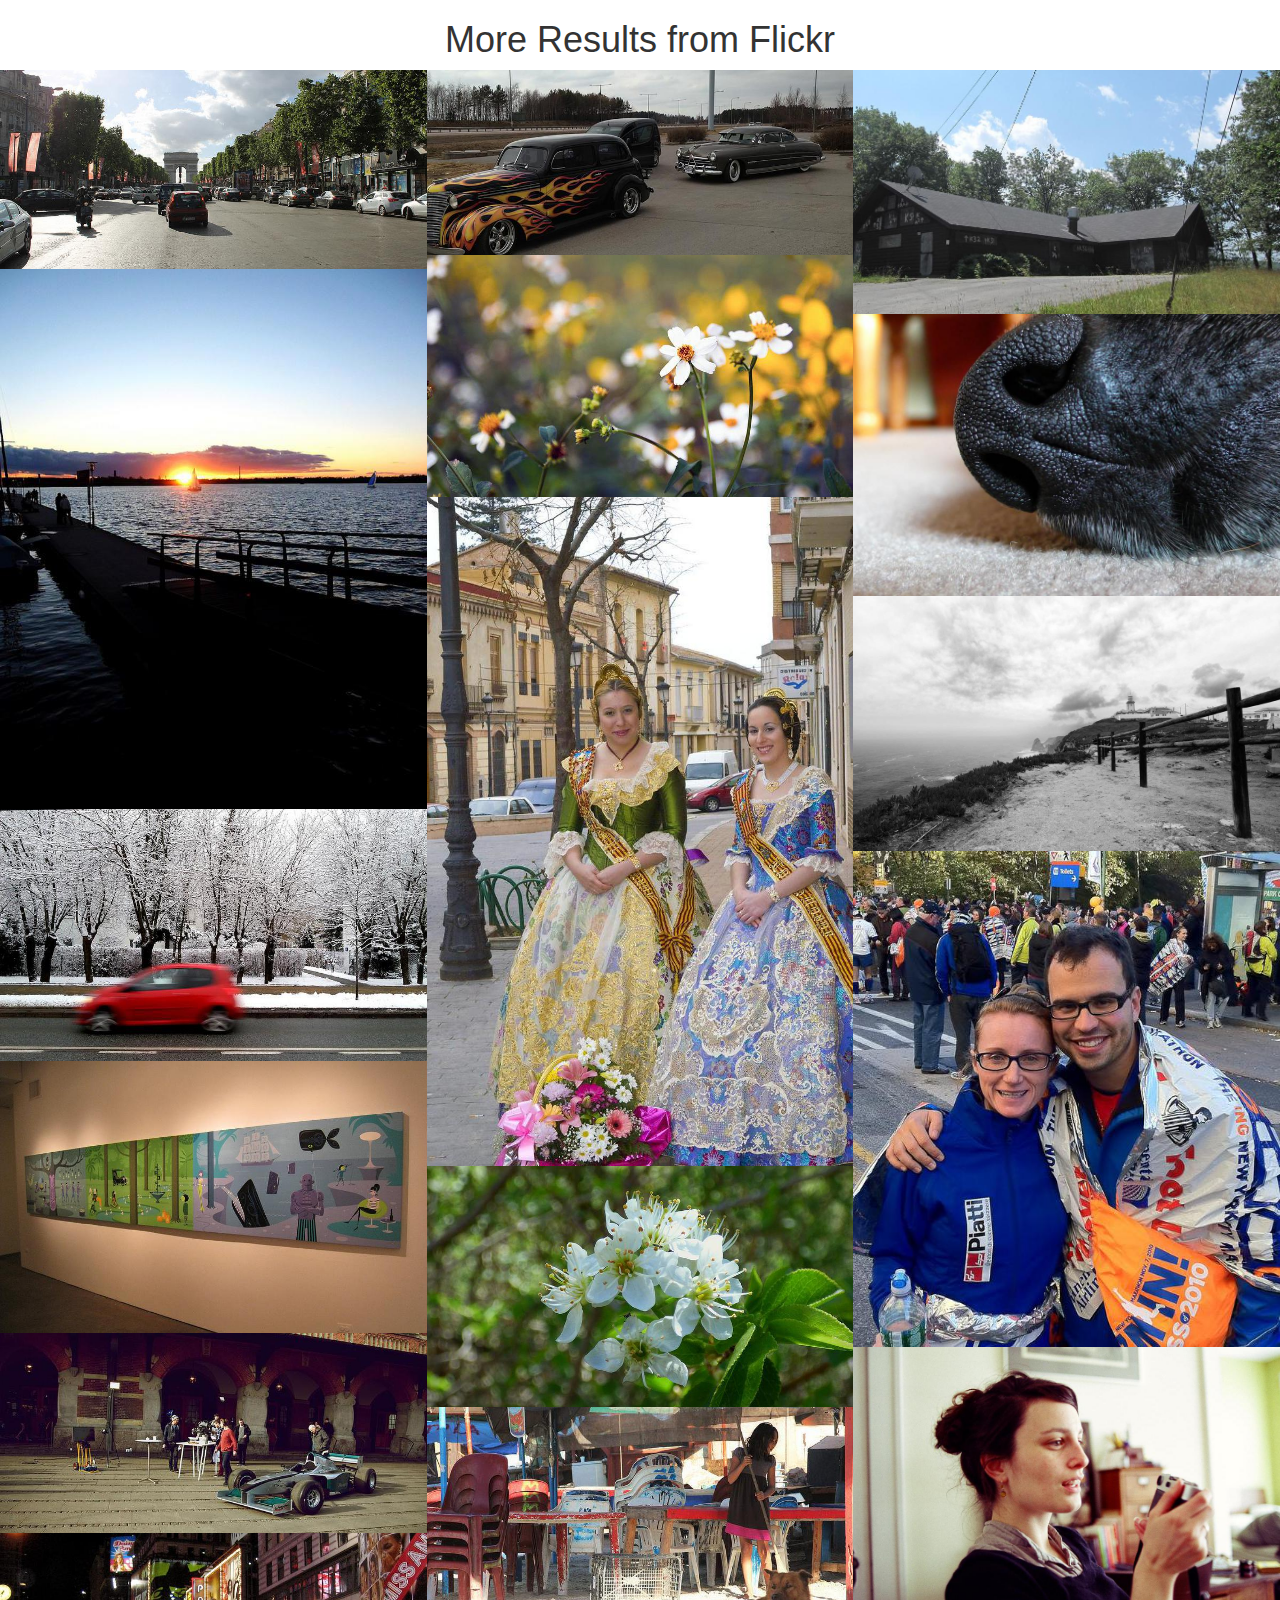
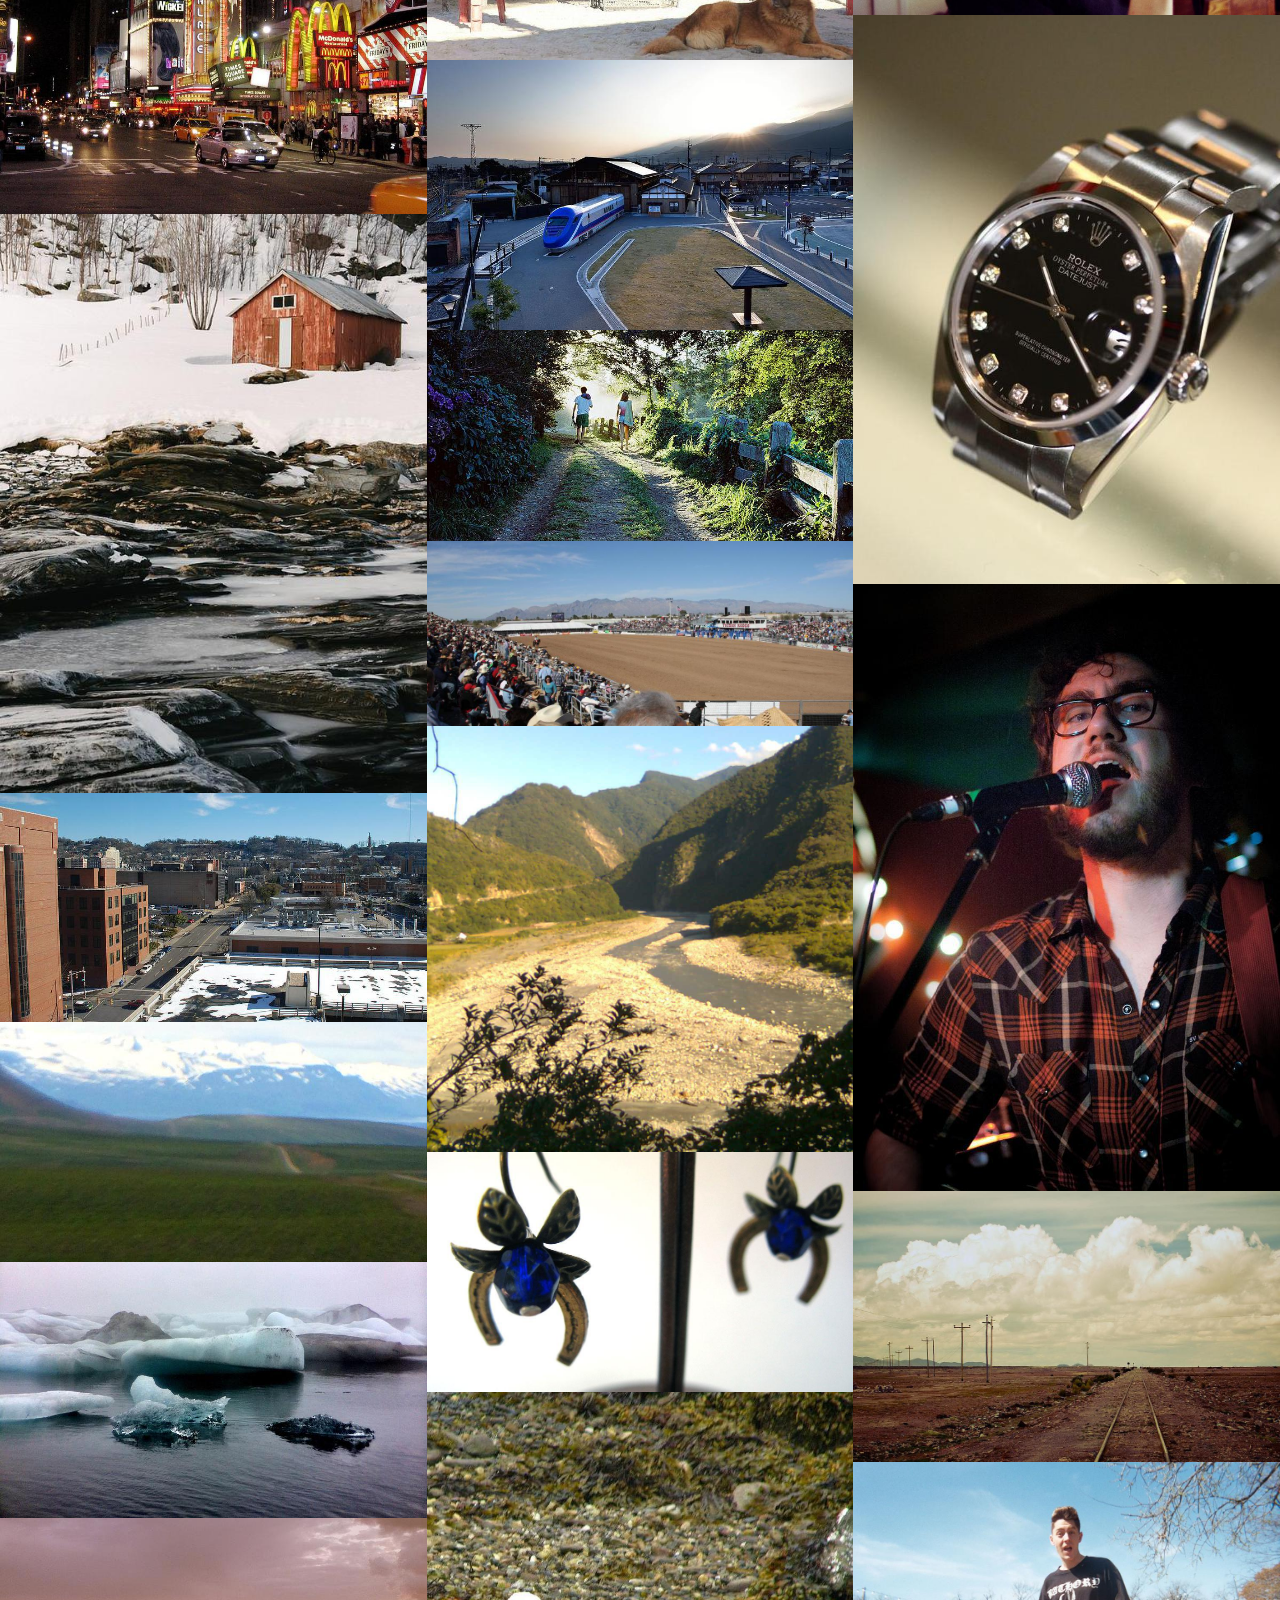
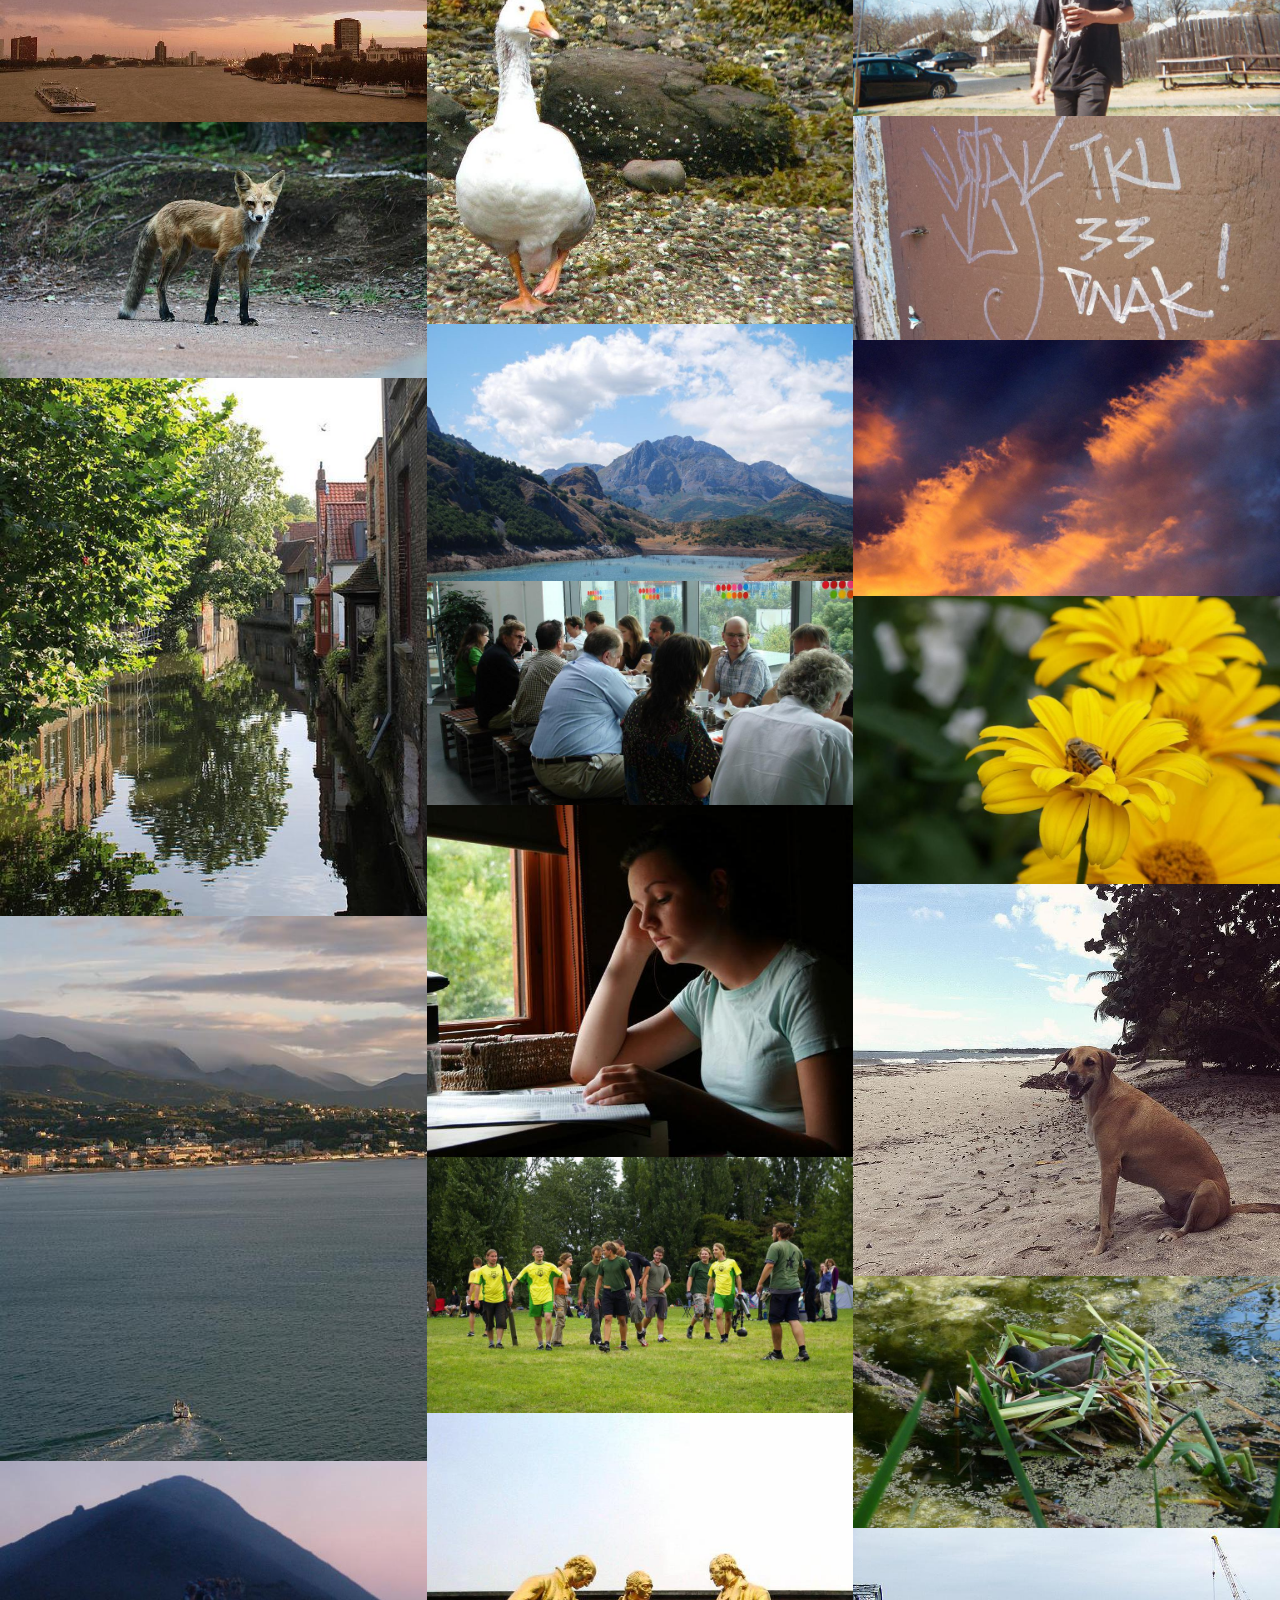
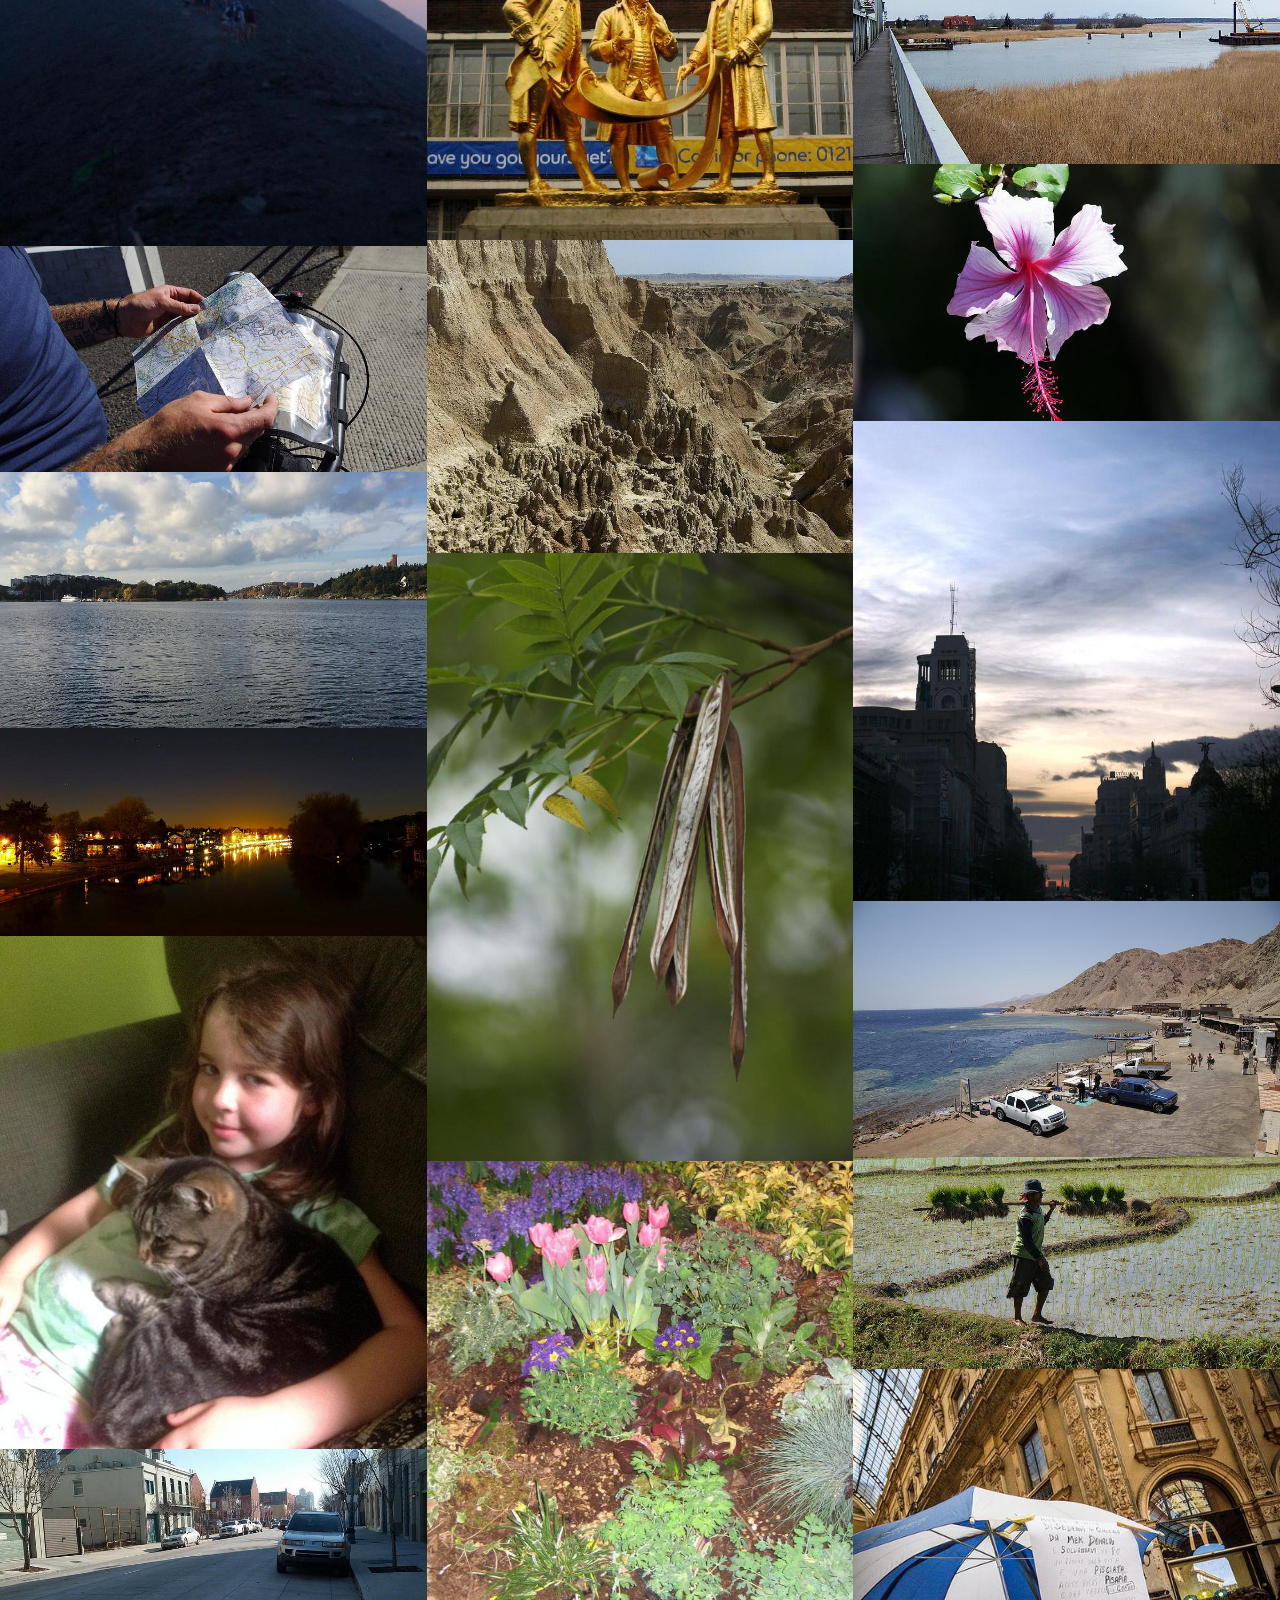
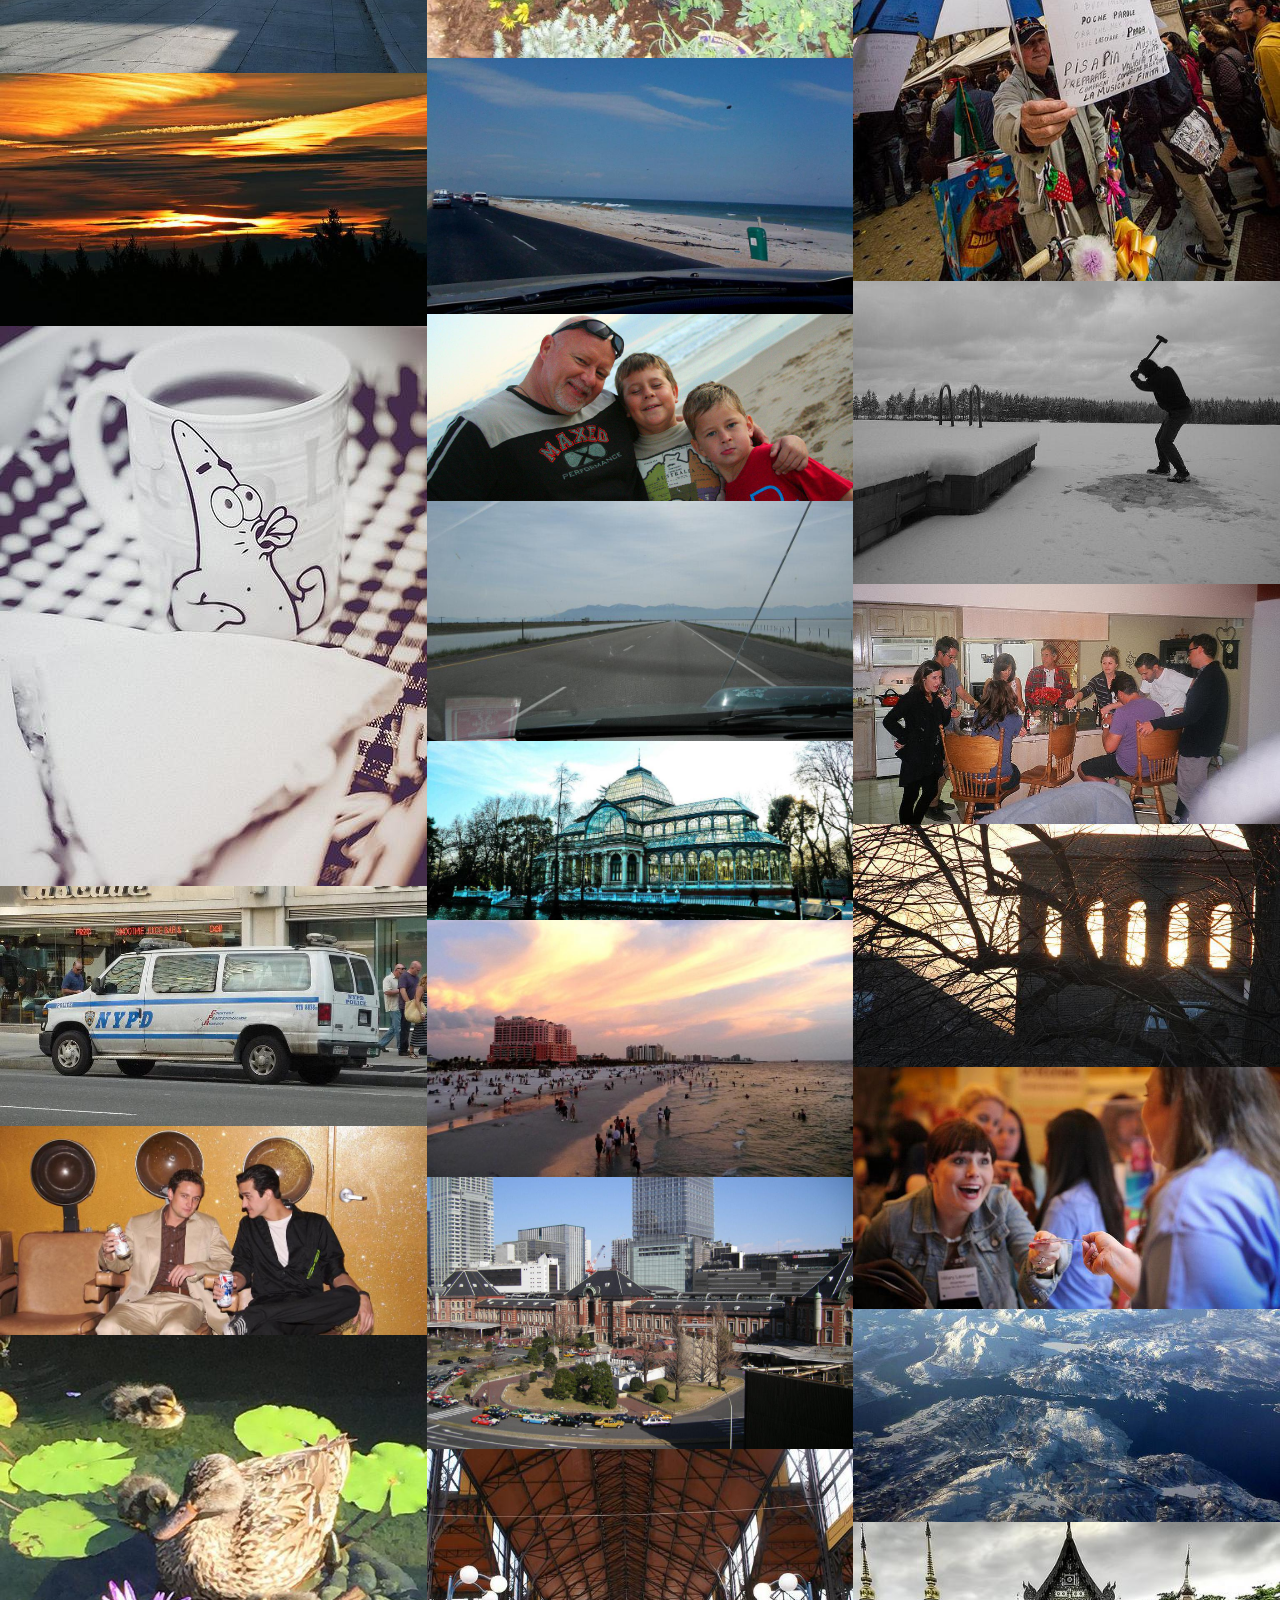
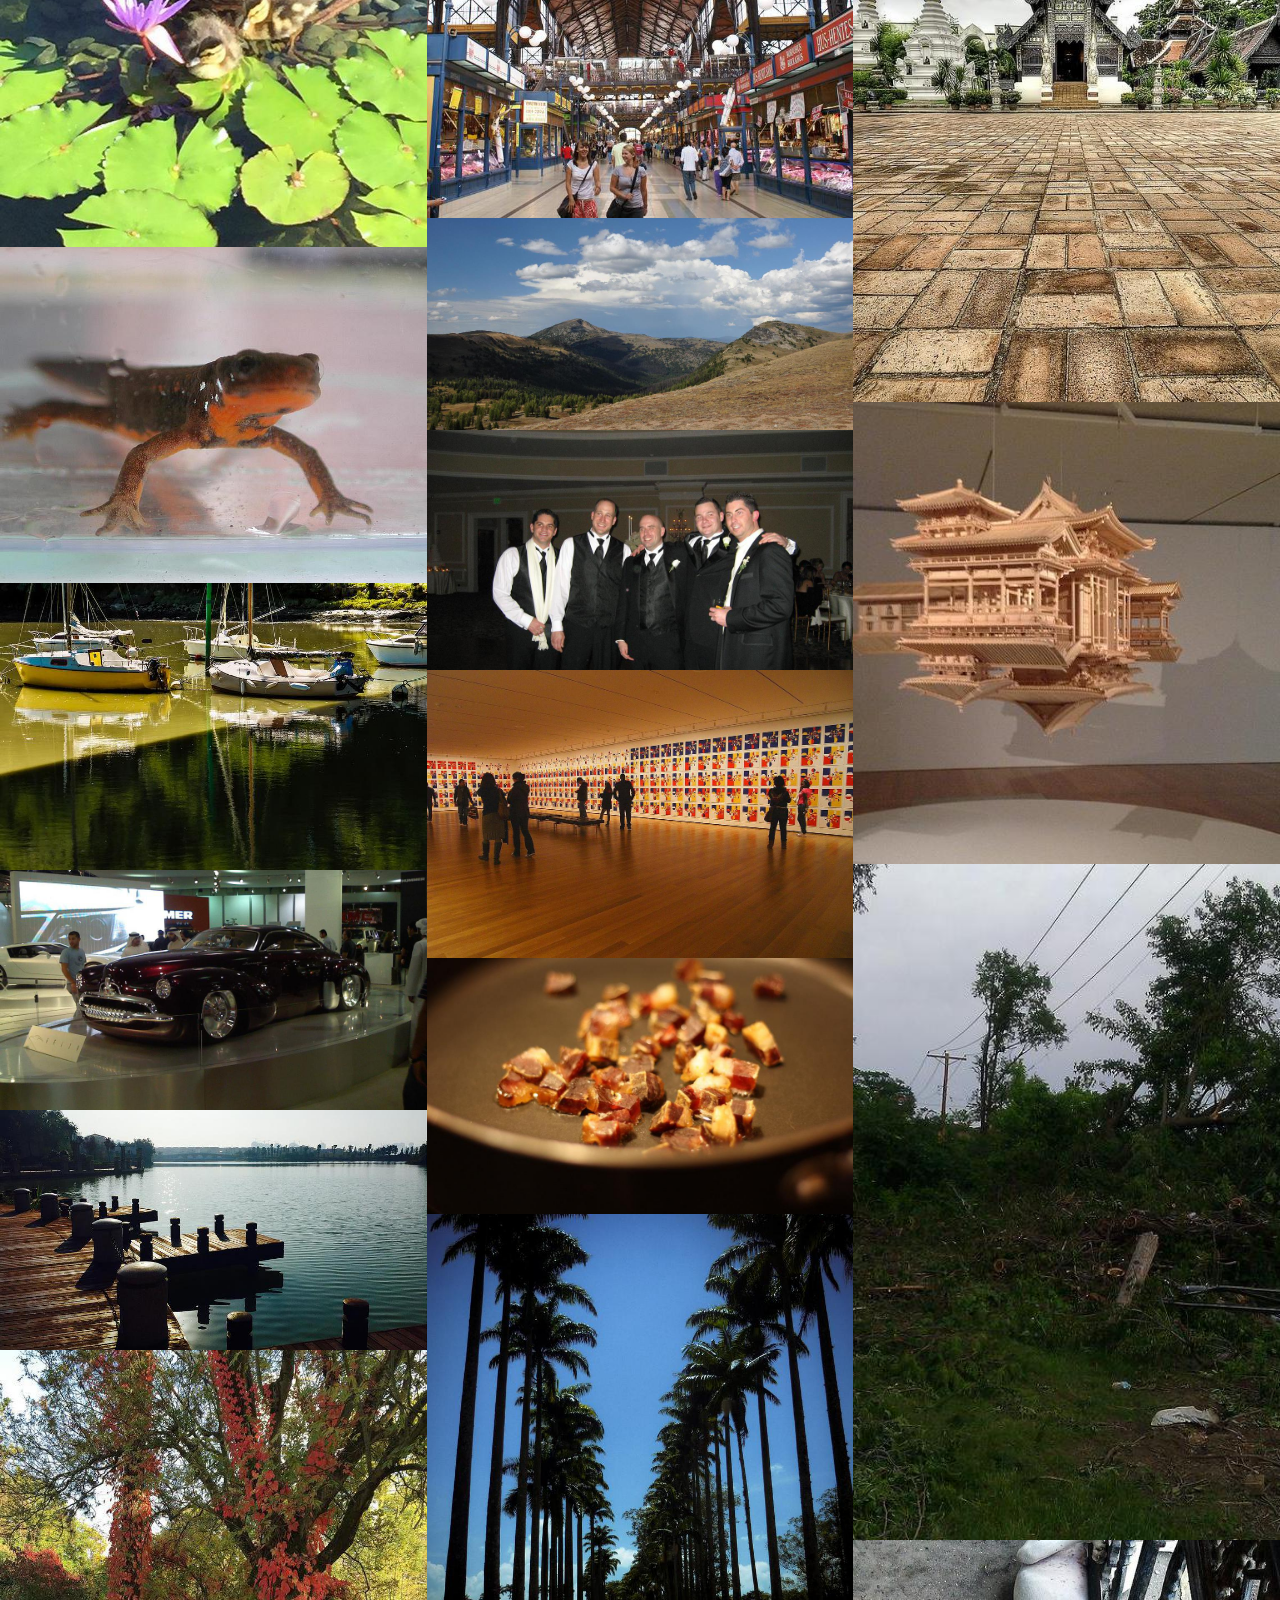
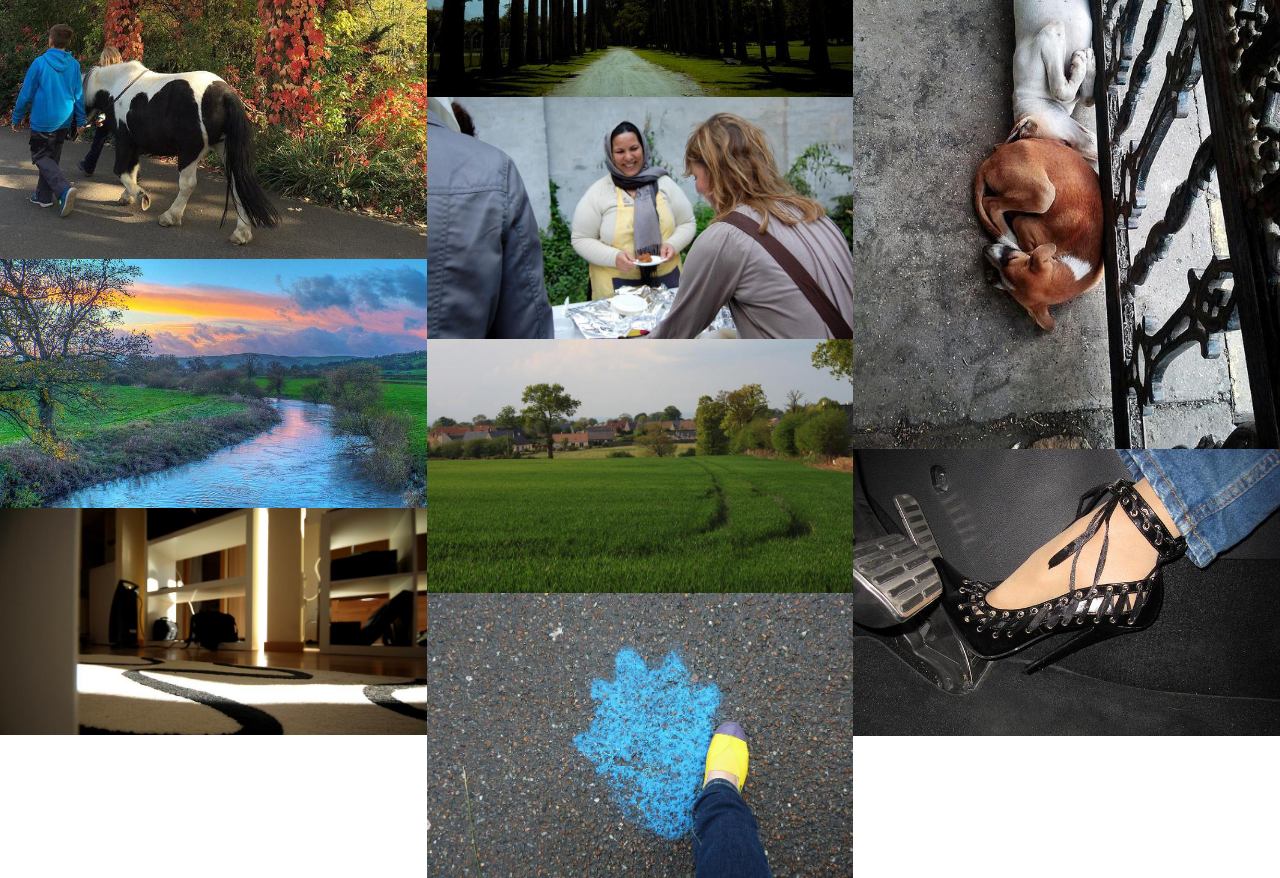
<file: Flickr_collage.html>
<html lang="en"><head><meta http-equiv="Content-Type" content="text/html; charset=UTF-8">
  <meta charset="utf-8">
    <meta http-equiv="X-UA-Compatible" content="IE=edge">
    <meta name="viewport" content="width=device-width, initial-scale=1">
  <title>More Results from Flickr</title>

  <!-- bootstrap -->
  <link rel="stylesheet" href="css/bootstrap.css">
  <link rel="stylesheet" href="css/center.css">
  <link rel="stylesheet" href="css/collage.css">
</head>

<body>

<div class="centered">
  <h1>More Results from Flickr</h1>
</div>

<section id="photos">

<img src="Flickr/after/10598232615_dd407dff97_c.jpg">


<img src="Flickr/after/10765458356_7bbbb4e1d2_c.jpg">


<img src="Flickr/after/11978346203_8c63a8f34e_c.jpg">


<img src="Flickr/after/12276579123_b6de16ca02_c.jpg">


<img src="Flickr/after/13071839595_dc5977e585_c.jpg">


<img src="Flickr/after/1347575495_a15a137508_o.jpg">


<img src="Flickr/after/14139164702_12ffb8c993_c.jpg">


<img src="Flickr/after/14309649611_42eb6eac80_c.jpg">


<img src="Flickr/after/14373990807_4ba6cfa7c2_c.jpg">


<img src="Flickr/after/14608268091_8b8a47d35e_c.jpg">


<img src="Flickr/after/14972066772_e4c22056b4_c.jpg">


<img src="Flickr/after/15008159818_883cae6852_c.jpg">


<img src="Flickr/after/15137530922_b9462b9cd9_c.jpg">


<img src="Flickr/after/15161716774_41b50e0d73_c.jpg">


<img src="Flickr/after/1516190930_c7fc4cb39c_b.jpg">


<img src="Flickr/after/15173889880_15279495d4_c.jpg">


<img src="Flickr/after/15364035210_4b35691e73_c.jpg">


<img src="Flickr/after/15387321983_4db4ebc38c_c.jpg">


<img src="Flickr/after/15604716778_e20489efb5_c.jpg">


<img src="Flickr/after/15747766454_c44ac18783_c.jpg">


<img src="Flickr/after/16289018812_bcab1dfff6_c.jpg">


<img src="Flickr/after/16569865263_37a149b163_c.jpg">


<img src="Flickr/after/17566672810_d645ef4018_c.jpg">


<img src="Flickr/after/1849556624_fe7ccb917b_b.jpg">


<img src="Flickr/after/19021734563_a4391bebd0_c.jpg">


<img src="Flickr/after/19784931422_5eed1ca091_c.jpg">


<img src="Flickr/after/20033485558_868b8515db_c.jpg">


<img src="Flickr/after/2031554795_7651951aa9_b.jpg">


<img src="Flickr/after/21887809382_3724afa2d2_c.jpg">


<img src="Flickr/after/22093736505_10d5efac6e_c.jpg">


<img src="Flickr/after/22369223203_6aee81471b_c.jpg">


<img src="Flickr/after/2250029763_59f61096d8_o.jpg">


<img src="Flickr/after/22531710197_6eb71ef7b3_c.jpg">


<img src="Flickr/after/22648075619_87d39c4405_c.jpg">


<img src="Flickr/after/2271644237_8777931787_b.jpg">


<img src="Flickr/after/22883293679_2197e01f0e_c.jpg">


<img src="Flickr/after/22889017612_773f95ff05_c.jpg">


<img src="Flickr/after/23131646942_2460fd031a_c.jpg">


<img src="Flickr/after/23325240806_98d1b79be1_c.jpg">


<img src="Flickr/after/2366903269_503dab4814_b.jpg">


<img src="Flickr/after/2667951742_9d339d07e1_o.jpg">


<img src="Flickr/after/2747380017_8fb3d0a7ff_o.jpg">


<img src="Flickr/after/2756522575_4f1fda2bc9_b.jpg">


<img src="Flickr/after/2805897111_fb6ef61983_b.jpg">


<img src="Flickr/after/2894528580_23758072c3_b.jpg">


<img src="Flickr/after/2903041478_9ca96942e9_b.jpg">


<img src="Flickr/after/3065677022_2c2f511c9b_b.jpg">


<img src="Flickr/after/3076693941_114ec51d8b_o.jpg">


<img src="Flickr/after/317480749_328fee973d_b.jpg">


<img src="Flickr/after/3215982805_aa553c9310_b.jpg">


<img src="Flickr/after/3294446343_070405d6ff_b.jpg">


<img src="Flickr/after/3370400296_1f9899c300_b.jpg">


<img src="Flickr/after/3600949753_ff0d884177_o.jpg">


<img src="Flickr/after/3602624992_491158ee96_b.jpg">


<img src="Flickr/after/3776584858_91ae007539_b.jpg">


<img src="Flickr/after/3846608461_14638b661b_b.jpg">


<img src="Flickr/after/386528941_d65beee352_o.jpg">


<img src="Flickr/after/3870703092_b4ee81577c_b.jpg">


<img src="Flickr/after/3904086268_ff29c9b39b_o.jpg">


<img src="Flickr/after/4145405326_82b18b2693_b.jpg">


<img src="Flickr/after/4192603791_ef6a86762b_b.jpg">


<img src="Flickr/after/4402619069_805599b4f8_b.jpg">


<img src="Flickr/after/4526889617_7424b610ea_b.jpg">


<img src="Flickr/after/4666417792_b87cb9affe_b.jpg">


<img src="Flickr/after/4670893327_a2e431be6f_b.jpg">


<img src="Flickr/after/4806911870_5c1a0e1aae_b.jpg">


<img src="Flickr/after/4810815511_c6a6c14033_b.jpg">


<img src="Flickr/after/4845209890_2e634f876a_b.jpg">


<img src="Flickr/after/4932170466_2e3979be27_b.jpg">


<img src="Flickr/after/5161697636_ab32f1dfcb_b.jpg">


<img src="Flickr/after/520996315_62069e5bbe_b.jpg">


<img src="Flickr/after/5235153707_b01718c197_b.jpg">


<img src="Flickr/after/5465125897_db85858f42_b.jpg">


<img src="Flickr/after/5517181929_820eaa7b76_b.jpg">


<img src="Flickr/after/5587064356_3b9bb134e7_b.jpg">


<img src="Flickr/after/5926737743_f6e0bcf3f5_b.jpg">


<img src="Flickr/after/5987290194_d3dd371fc9_b.jpg">


<img src="Flickr/after/6006260787_0336e721db_b.jpg">


<img src="Flickr/after/6356033521_b93c3cf5d6_b.jpg">


<img src="Flickr/after/6601866919_c70c634836_b.jpg">


<img src="Flickr/after/7072914403_4063901b51_c.jpg">


<img src="Flickr/after/7128129839_654ce448c6_c.jpg">


<img src="Flickr/after/74089747_a49efd02c4_b.jpg">


<img src="Flickr/after/7609786270_51981aa5f5_c.jpg">


<img src="Flickr/after/7783121058_fdb9f2ea33_c.jpg">


<img src="Flickr/after/8096365964_33484939e8_c.jpg">


<img src="Flickr/after/8262039475_16e7b0e393_c.jpg">


<img src="Flickr/after/8381496243_d3787fcb99_c.jpg">


<img src="Flickr/after/8545650602_341f4dcb3f_c.jpg">


<img src="Flickr/after/8605044054_51faca459d_c.jpg">


<img src="Flickr/after/8728498204_0c7fa0f7e3_c.jpg">


<img src="Flickr/after/8747633714_bea8dd1f01_c.jpg">


<img src="Flickr/after/9036218399_47c0509c78_c.jpg">


<img src="Flickr/after/9379145287_b25dbbc451_c.jpg">


<img src="Flickr/after/9586520865_c6f685ec4d_c.jpg">


<img src="Flickr/after/9610827736_bd4891c1d0_c.jpg">

</section>

</body></html>
</file>
<file: css/center.css>
.table td {
   text-align: center;   
}

.centered {
    text-align:center;
}

.vertical-center {
    vertical-align: middle !important;
}
</file>
<file: css/collage.css>
#photos {
   /* Prevent vertical gaps */
   line-height: 0;
   
   -webkit-column-count: 3;
   -webkit-column-gap:   0px;
   -moz-column-count:    3;
   -moz-column-gap:      0px;
   column-count:         3;
   column-gap:           0px;
}

#photos img {
  /* Just in case there are inline attributes */
  width: 100% !important;
  height: auto !important;
}

@media (max-width: 1200px) {
  #photos {
  -moz-column-count:    4;
  -webkit-column-count: 4;
  column-count:         4;
  }
}
@media (max-width: 1000px) {
  #photos {
  -moz-column-count:    3;
  -webkit-column-count: 3;
  column-count:         3;
  }
}
@media (max-width: 800px) {
  #photos {
  -moz-column-count:    2;
  -webkit-column-count: 2;
  column-count:         2;
  }
}
@media (max-width: 400px) {
  #photos {
  -moz-column-count:    1;
  -webkit-column-count: 1;
  column-count:         1;
  }
}

body {
  margin: 0;
  padding: 0;
}
</file>
